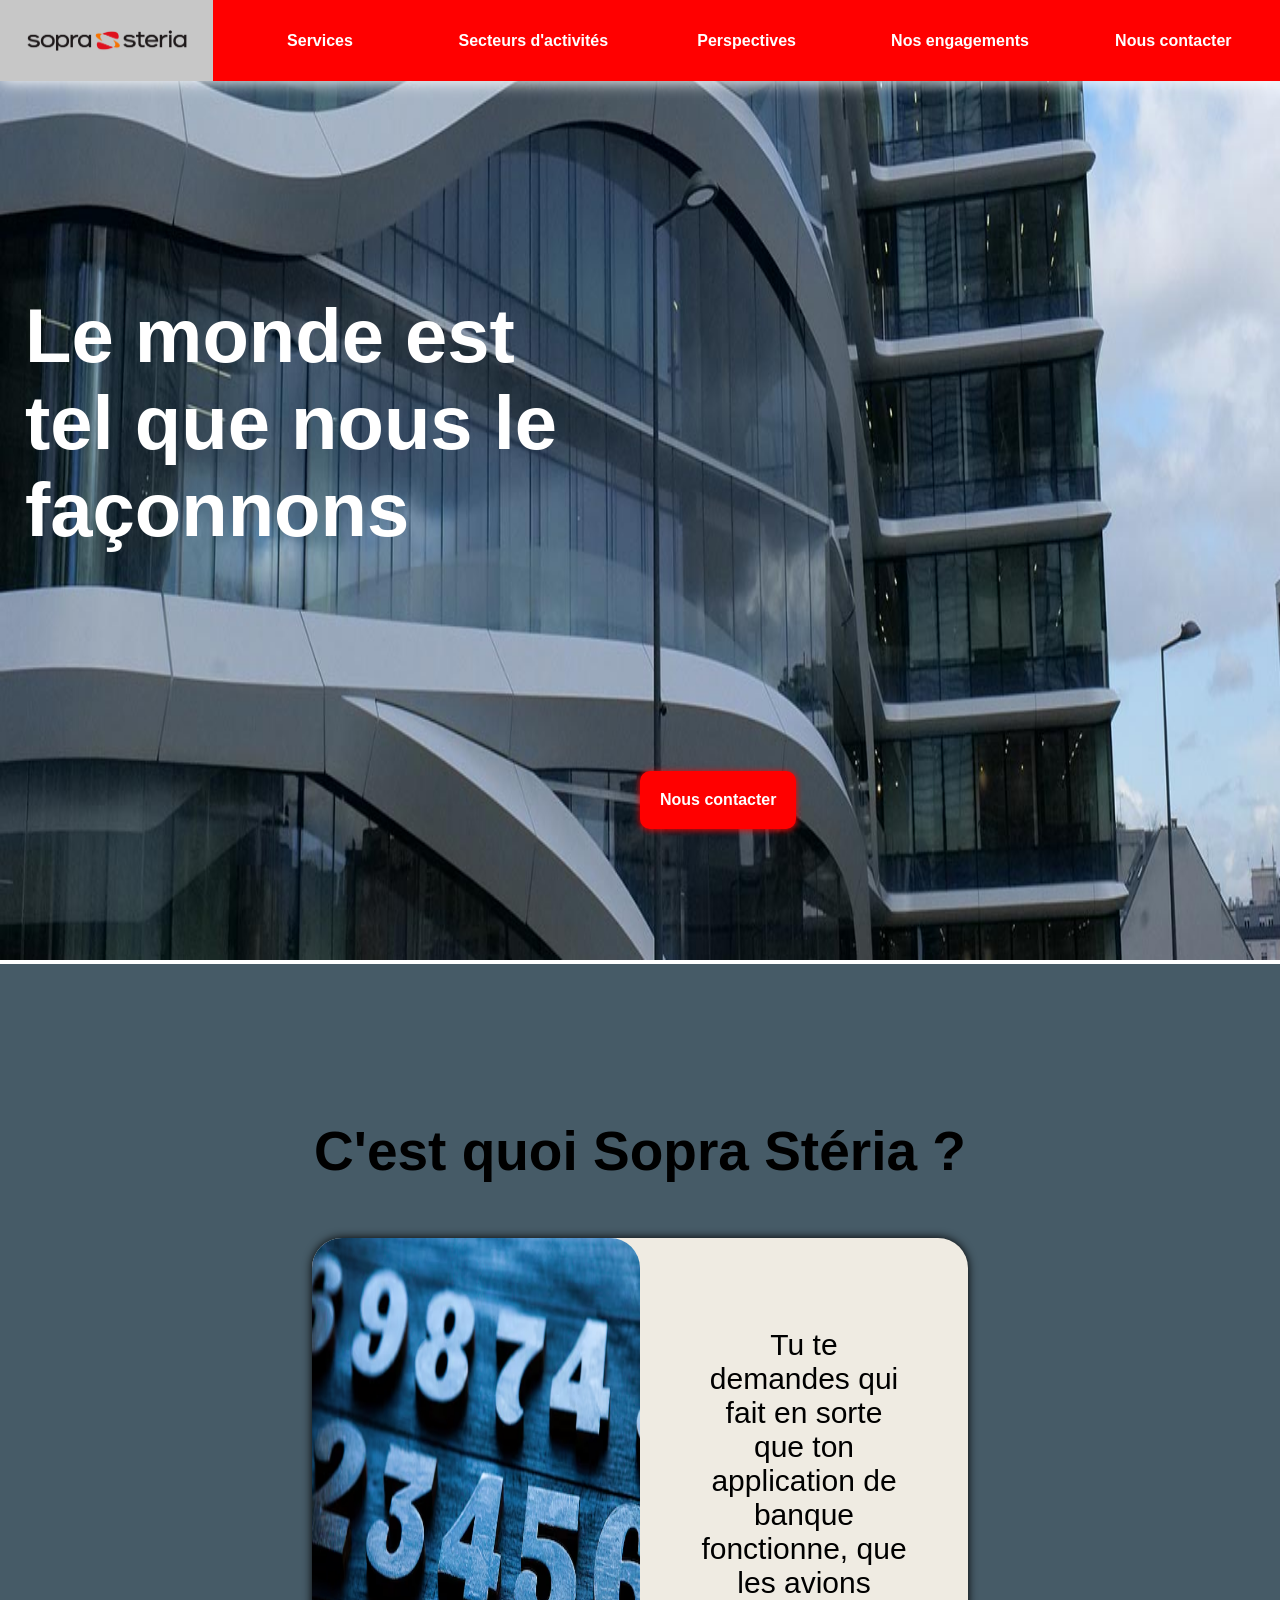
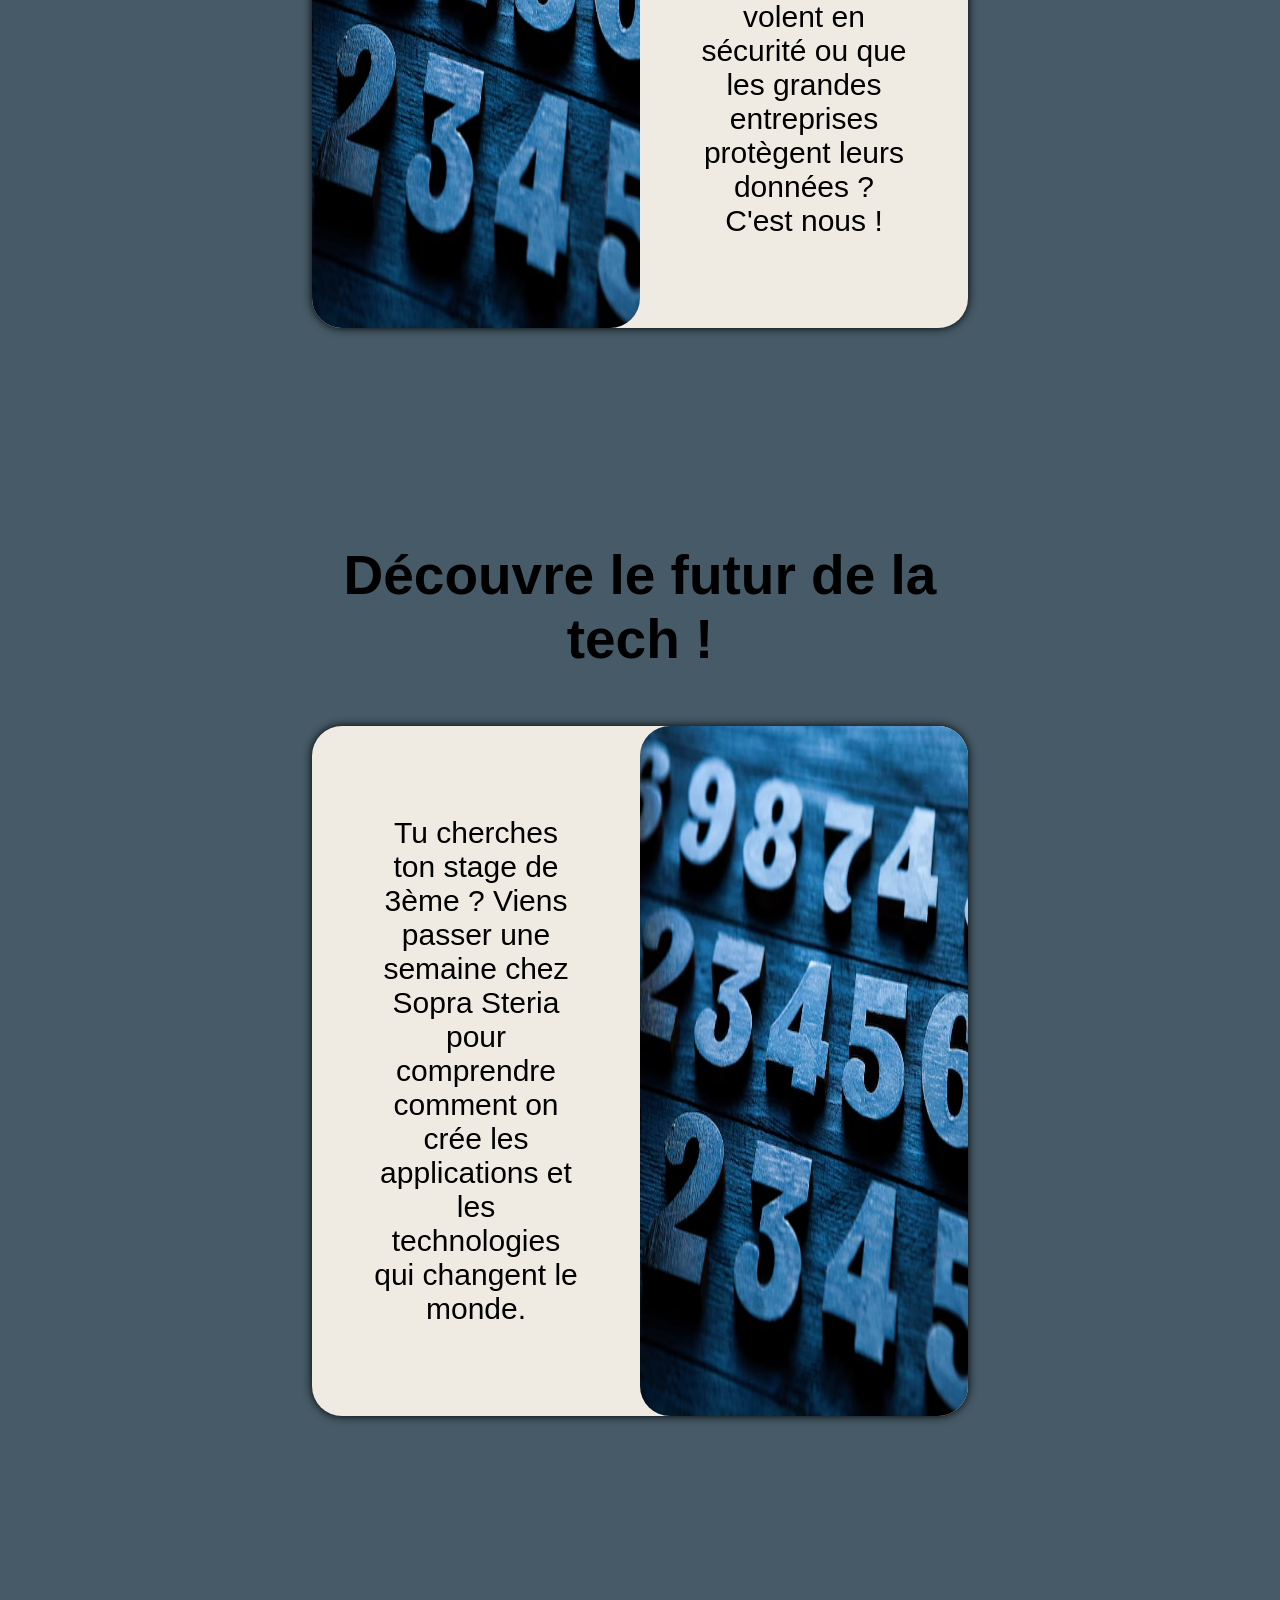
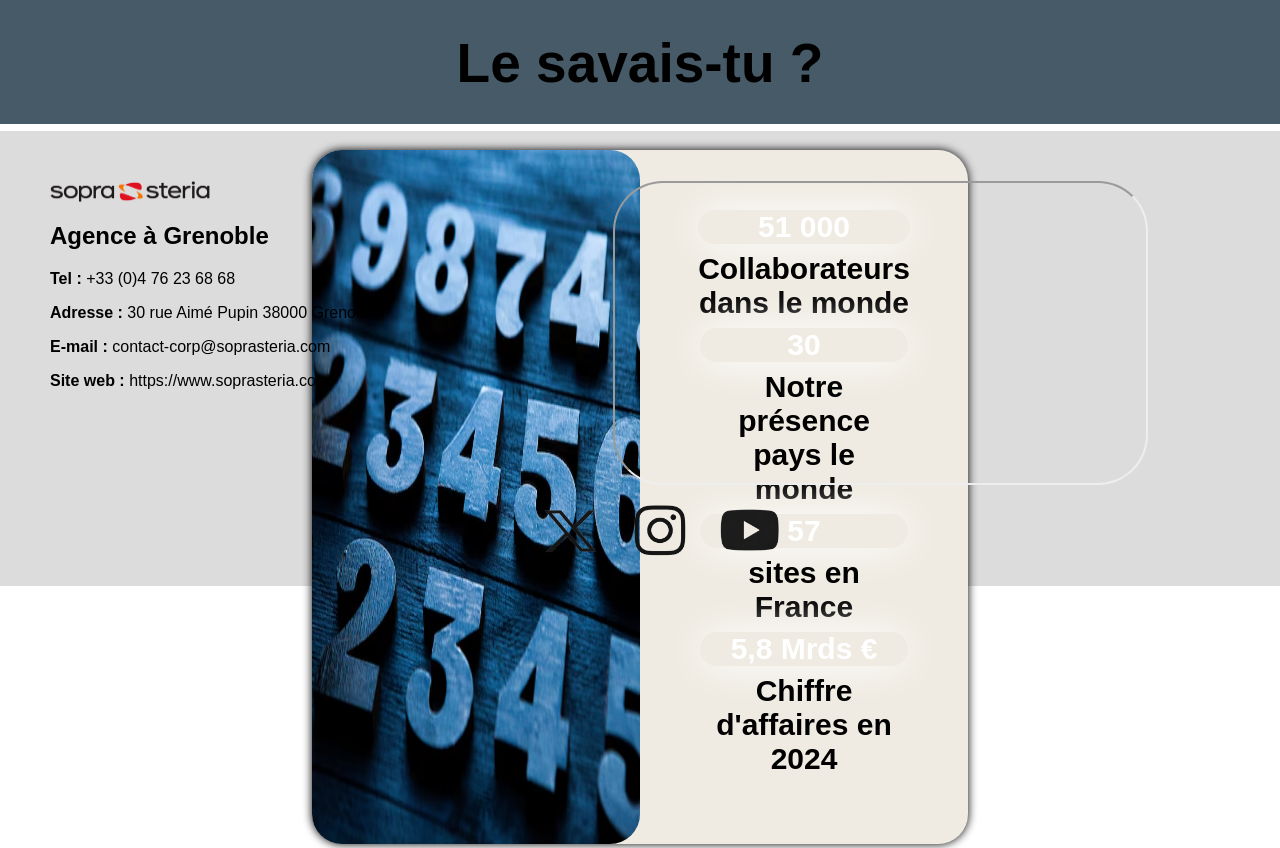
<file: index.html>
<!DOCTYPE html>
<html lang="fr">

<head>
    <meta charset="UTF-8">
    <meta name="viewport" content="width=device-width, initial-scale=1.0">
    <title>Accueil - Sopra Steria</title>
    <link rel="stylesheet" href="Acceuil/Acceuil.css">
    <link rel="stylesheet" href="Nav/nav.css">
    <link rel="stylesheet" href="Footer/footer.css">
    <link rel="shortcut icon" href="Acceuil/image/logo_sopra_stéria.png">
</head>

<body>
    <a href="#" class="open-btn">☰</a>

    <header>
        <nav class="burger">
            <a href="#" class="close-btn">X</a>
            <ul>
                <li id="logo"><a href="index.html"><img src="Nav/image/logo.png"
                            alt="logo sopra stéria"></a></li>
                <li><a href="Services/Services.html">Services</a></li>
                <li id="buttonSA"><a href="Secteur d'activité/Secteurd'activité.html">Secteurs d'activités</a></li>
                <li><a href="Persective/perspective.html">Perspectives</a></li>
                <li><a href="RSE/RSE.html">Nos engagements</a></li>
                <li><a href="nousConatcter/nousContacter.html">Nous contacter</a></li>
            </ul>
        </nav>

    </header>

    <main>
        <div class="imgHeaderPage">
            <img src="Acceuil/image/imagePrincipale.png" alt="batiment">
            <h1>Le monde est tel que nous le façonnons</h1>
            <a href="nousConatcter/nousContacter.html" id="boutonContacter">Nous contacter</a>
        </div>

        <section class="presentations">
            <div class="presenattion">
                <h3>C'est quoi Sopra Stéria ?</h3>

                <div class="conteneur">
                    <div class="img-titre">
                        <img src="Acceuil/image/chiffres.avif" alt="chiffres">
                    </div>
                    <div class="contenu">
                        <p>
                            Tu te demandes qui fait en sorte que ton application de banque fonctionne, que les avions
                            volent en sécurité ou que les grandes entreprises protègent leurs données ? C'est nous !
                        </p>
                    </div>
                </div>
            </div>

            <div class="presenattion">
                <h3>Découvre le futur de la tech !</h3>
                <div class="conteneur">
                    <div class="contenu">
                        <p>
                            Tu cherches ton stage de 3ème ? Viens passer une semaine chez Sopra Steria pour comprendre
                            comment on crée les applications et les technologies qui changent le monde.
                        </p>
                    </div>

                    <div class="img-titre">
                        <img src="Acceuil/image/chiffres.avif" alt="chiffres">
                    </div>
                </div>
            </div>

            <div class="presentation chiffres-clés">
                <h3>Le savais-tu ?</h3>

                <div class="conteneur">
                    <div class="img-titre">
                        <img src="Acceuil/image/chiffres.avif" alt="chiffres">
                    </div>

                    <div class="contenu">
                        <div>
                            <p class="chiffres">51 000</p>
                            <p class="texte">Collaborateurs dans le monde</p>
                        </div>

                        <div>
                            <p class="chiffres">30</p>
                            <p class="texte">Notre présence pays le monde</p>
                        </div>

                        <div>
                            <p class="chiffres">57</p>
                            <p class="texte">sites en France</p>
                        </div>

                        <div>
                            <p class="chiffres">5,8 Mrds €</p>
                            <p class="texte">Chiffre d'affaires en 2024</p>
                        </div>
                    </div>
                </div>
            </div>
        </section>
    </main>

    <footer>
        <div class="A">
            <div class="TXT">
                <img src="Footer/images/Logo.png" alt="Image logo Sopra Steria">
                <div class="div1">
                    <h2>Agence à Grenoble</h2>
                    <p><strong>Tel :</strong> +33 (0)4 76 23 68 68</p>
                    <p><strong>Adresse :</strong> 30 rue Aimé Pupin 38000 Grenoble</p>
                    <p><strong>E-mail :</strong> contact-corp@soprasteria.com</p>
                    <p>
                        <strong>Site web :</strong>
                        <a href="https://www.soprasteria.com">https://www.soprasteria.com</a>
                    </p>
                </div>
            </div>
            <iframe src="https://www.google.com/maps/d/u/0/embed?mid=17J83iPxzueh5ibgIGOFvl0yZ_BKXL8U&ehbc=2E312F&noprof=1"></iframe>
        </div>
        <div class="réseau">
            <ul>
                <li><a href="https://x.com/soprasteria_fr" target="_blank"><img src="Footer/images/X.png" alt=""></a></li>
                <li><a href="https://www.instagram.com/soprasteria_fr/" target="_blank"><img src="Footer/images/Instagram.png" alt=""></a></li>
                <li><a href="https://www.youtube.com/SopraSteriaGroup" target="_blank"><img src="Footer/images/Youtube.png" alt=""></a></li>
            </ul>
        </div>
    </footer>

    <script src="Nav/nav.js"></script>
</body>

</html>
</file>
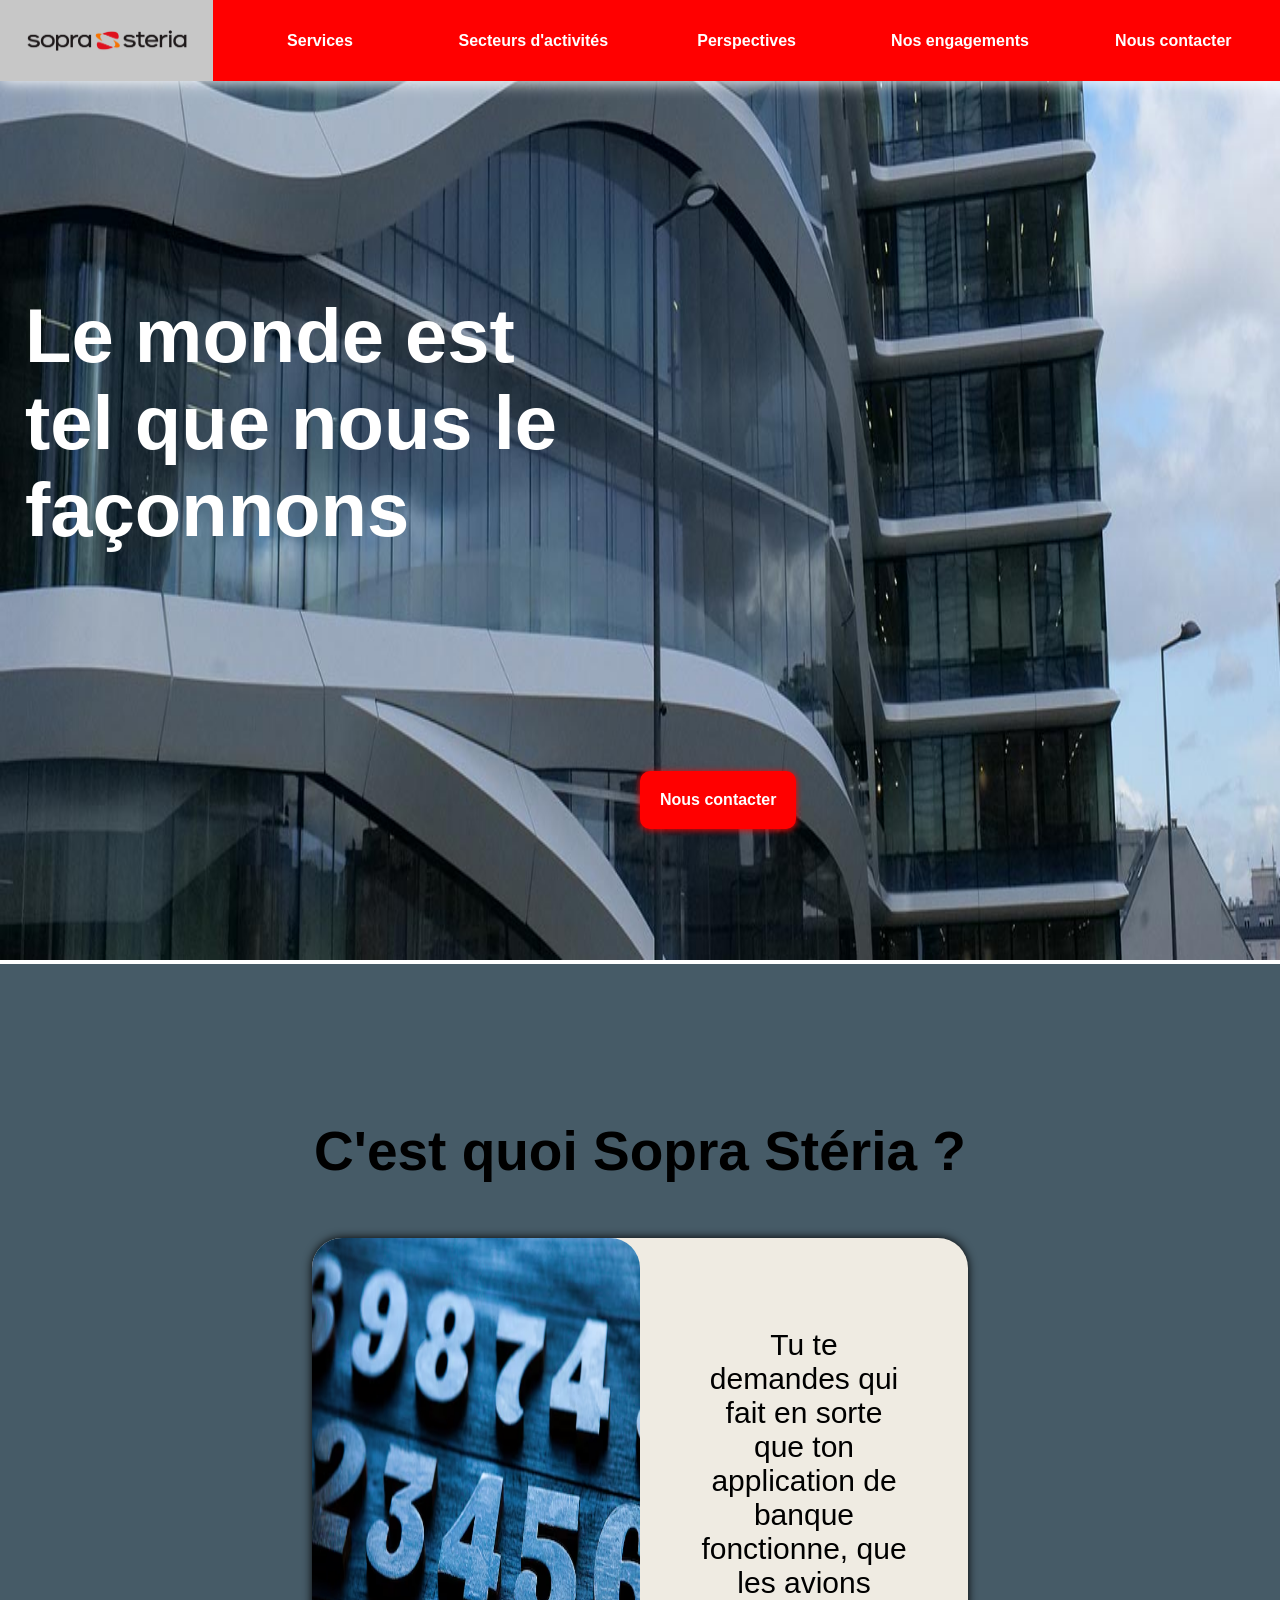
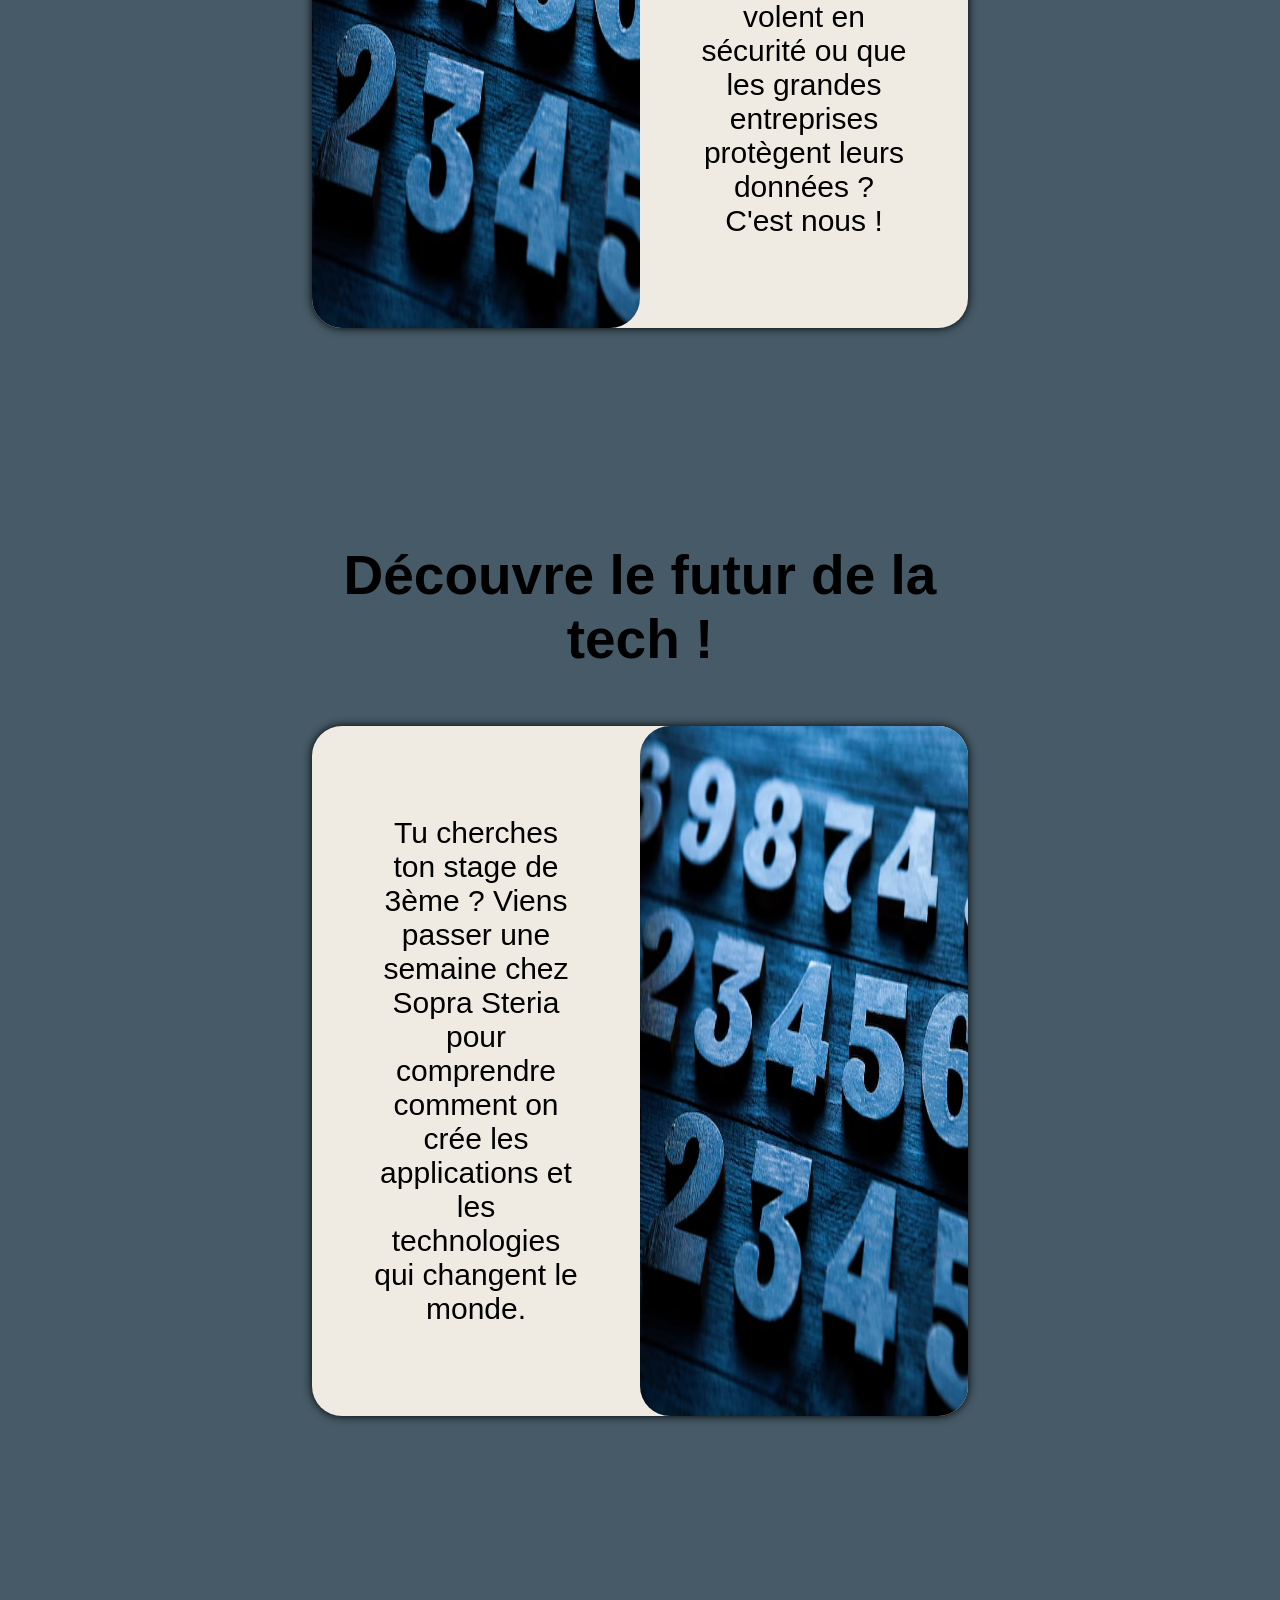
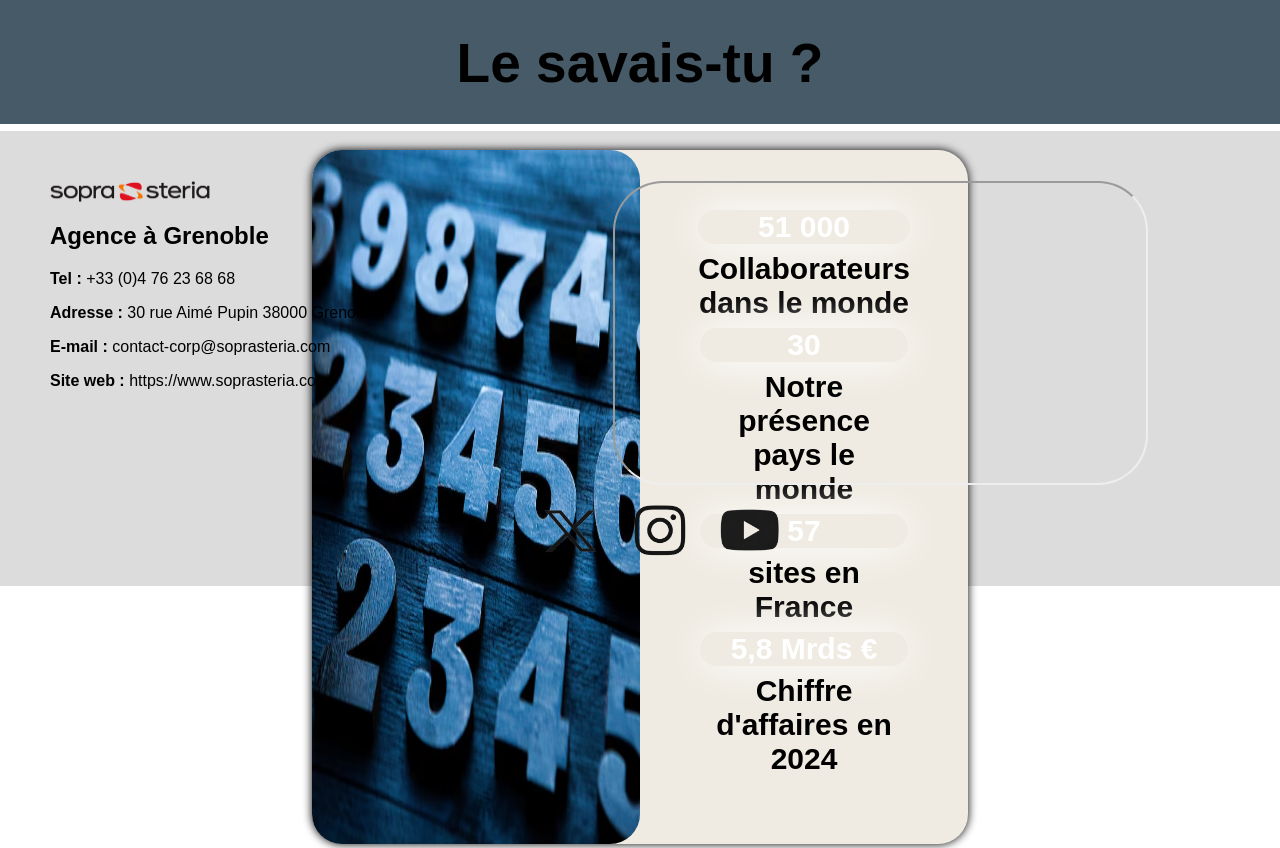
<file: Acceuil/Acceuil.html>
<!DOCTYPE html>
<html lang="fr">

<head>
    <meta charset="UTF-8">
    <meta name="viewport" content="width=device-width, initial-scale=1.0">
    <title>Acceuil - Sopra Steria</title>
    <link rel="stylesheet" href="Acceuil.css">
    <link rel="stylesheet" href="../Nav/nav.css">
    <link rel="stylesheet" href="../Footer/footer.css">
    <link rel="shortcut icon" href="./image/logo_sopra_stéria.png">
</head>

<body>
    <a href="#" class="open-btn">☰</a>

    <header>
        <nav class="burger">
            <a href="#" class="close-btn">X</a>
            <ul>
                <li id="logo"><a href="../Acceuil/Acceuil.html"><img src="../Nav/image/logo.png"
                            alt="logo sopra stéria"></a></li>
                <li><a href="../Services/Services.html">Services</a></li>
                <li id="buttonSA"><a href="../Secteur d'activité/Secteurd'activité.html">Secteurs d'activités</a></li>
                <li><a href="../Persective/perspective.html">Perspectives</a></li>
                <li><a href="../RSE/RSE.html">Nos engagements</a></li>
                <li><a href="../nousConatcter/nousContacter.html">Nous contacter</a></li>
            </ul>
        </nav>

    </header>

    <main>
        <div class="imgHeaderPage">
            <img src="../Acceuil/image/imagePrincipale.png" alt="batiment">
            <h1>Le monde est tel que nous le façonnons</h1>
            <a href="../nousConatcter/nousContacter.html"id="boutonContacter">Nous contacter</a>

        </div>

        <section class="presentations">
            <div class="presenattion">
                <h3>C'est quoi Sopra Stéria ?</h3>

                <div class="conteneur">
                    <div class="img-titre">
                        <img src="./image/chiffres.avif" alt="chiffres">
                    </div>
                    <div class="contenu">
                        <p>
                            Tu te demandes qui fait en sorte que ton application de banque fonctionne, que les avions
                            volent
                            en sécurité ou que les grandes entreprises protègent leurs données ? C'est nous !
                        </p>
                    </div>


                </div>
            </div>



            <div class="presenattion">
                <h3>Découvre le futur de la tech !</h3>
                <div class="conteneur">
                    <div class="contenu">
                        <p>
                            Tu cherches ton stage de 3ème ? Viens passer une semaine chez Sopra Steria pour comprendre
                            comment on crée les applications et les technologies qui changent le monde.
                        </p>
                    </div>

                    <div class="img-titre">
                        <img src="./image/chiffres.avif" alt="chiffres">
                    </div>
                </div>
            </div>




            <div class="presentation chiffres-clés">
                <h3>Le savais-tu ?</h3>

                <div class="conteneur">
                    <div class="img-titre">
                        <img src="./image/chiffres.avif" alt="chiffres">
                    </div>

                    <div class="contenu">
                        <div>
                            <p class="chiffres">51 000</p>
                            <p class="texte">Collaborateurs dans le monde</p>
                        </div>

                        <div>
                            <p class="chiffres">30</p>
                            <p class="texte">Notre présence pays le monde</p>
                        </div>

                        <div>
                            <p class="chiffres">57</p>
                            <p class="texte">sites en France</p>
                        </div>

                        <div>
                            <p class="chiffres">5,8 Mrds €</p>
                            <p class="texte">Chiffre d'affaires en 2024</p>
                        </div>
                    </div>
                </div>
            </div>








        </section>
    </main>

    <footer>
        <div class="A">
            <div class="TXT">
                <img src="../Footer/images/Logo.png" alt="Image logo Sopra Steria">
                <div class="div1">
                    <h2>Agence à Grenoble</h2>
                    <p><strong>Tel :</strong> +33 (0)4 76 23 68 68</p>
                    <p><strong>Adresse :</strong> 30 rue Aimé Pupin 38000 Grenoble</p>
                    <p><strong>E-mail :</strong> contact-corp@soprasteria.com</p>
                    <p>
                        <strong>Site web :</strong>
                        <a href="https://www.soprasteria.com">https://www.soprasteria.com</a>
                    </p>
                </div>
            </div>
            <iframe
                src="https://www.google.com/maps/d/u/0/embed?mid=17J83iPxzueh5ibgIGOFvl0yZ_BKXL8U&ehbc=2E312F&noprof=1"></iframe>
        </div>
        <div class="réseau">
            <ul>
                <li><a href="https://x.com/soprasteria_fr" target="_blank"><img src="../Footer/images/X.png" alt=""></a>
                </li>
                <li><a href="https://www.instagram.com/soprasteria_fr/" target="_blank"><img
                            src="../Footer/images/Instagram.png" alt=""></a></li>
                <li><a href="https://www.youtube.com/SopraSteriaGroup" target="_blank"><img
                            src="../Footer/images/Youtube.png" alt=""></a></li>
            </ul>
        </div>
    </footer>

    <script src="../Nav/nav.js"></script>
</body>

</html>
</file>
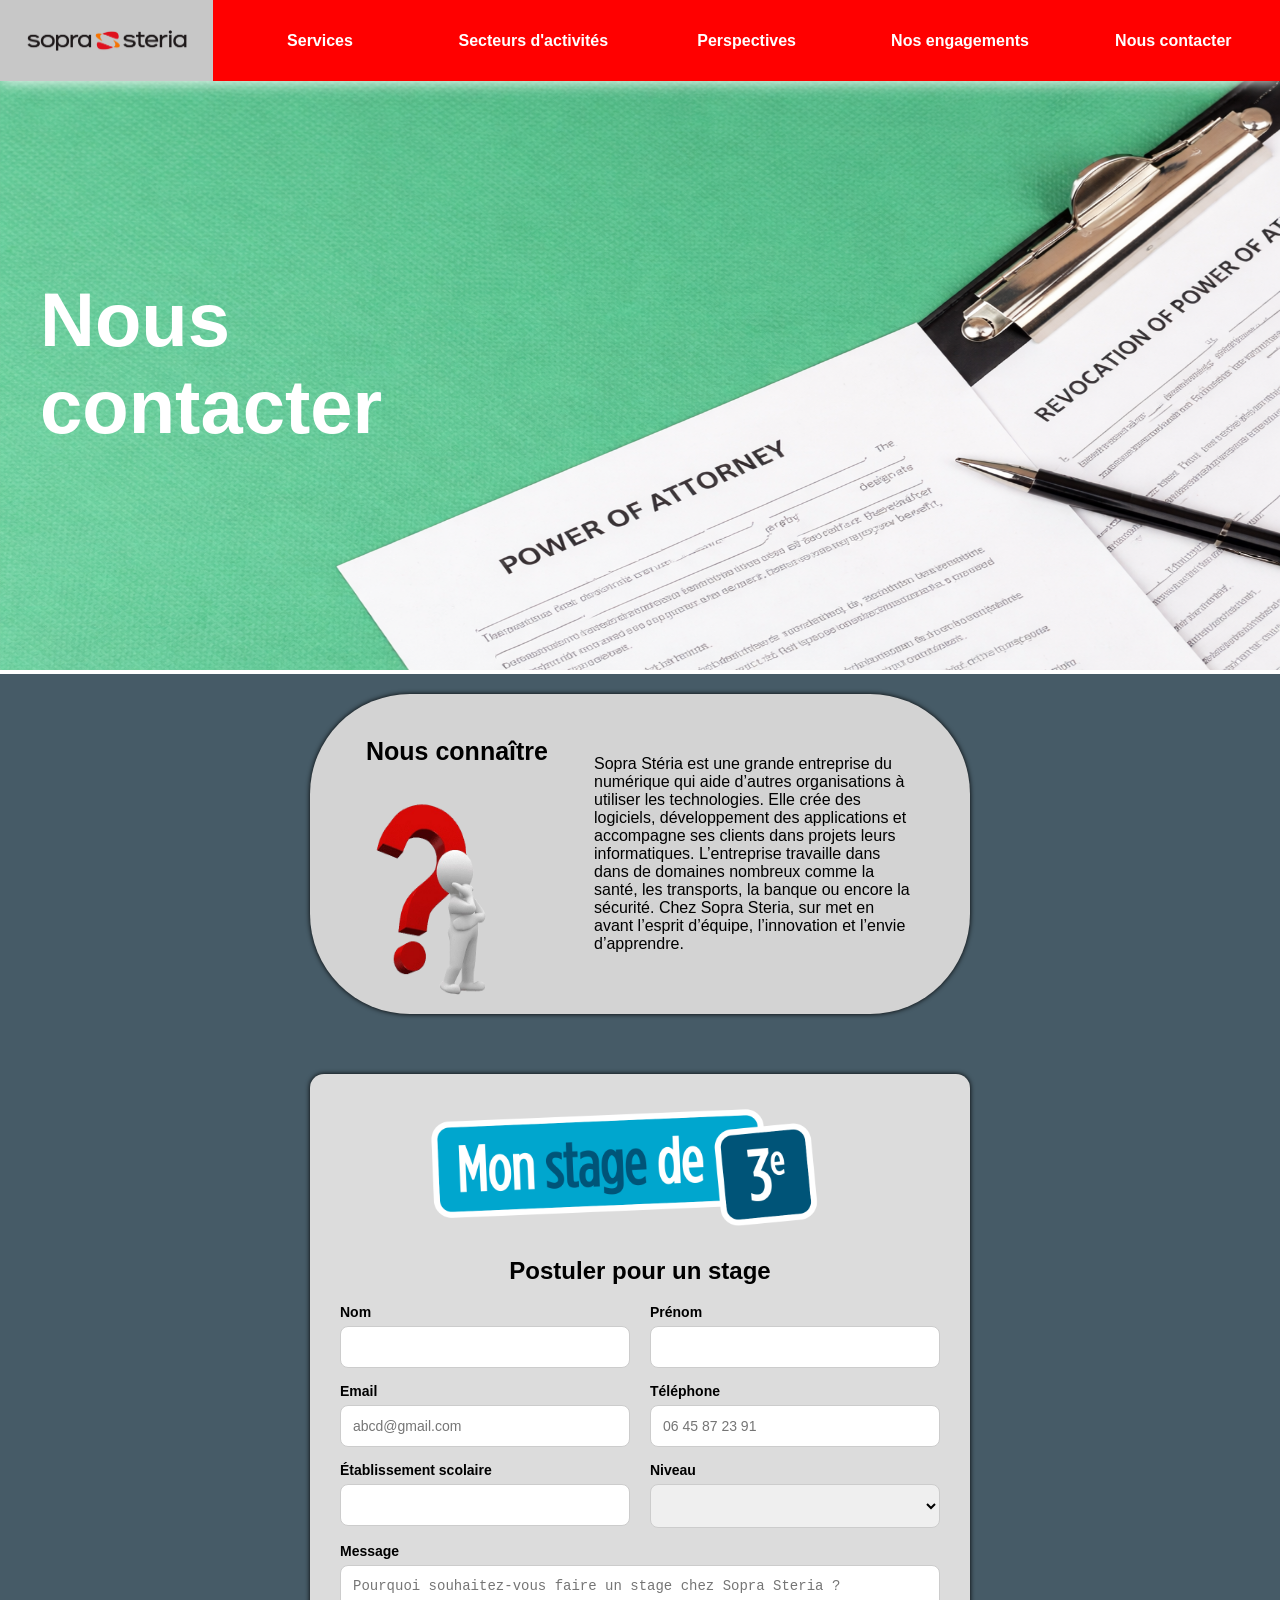
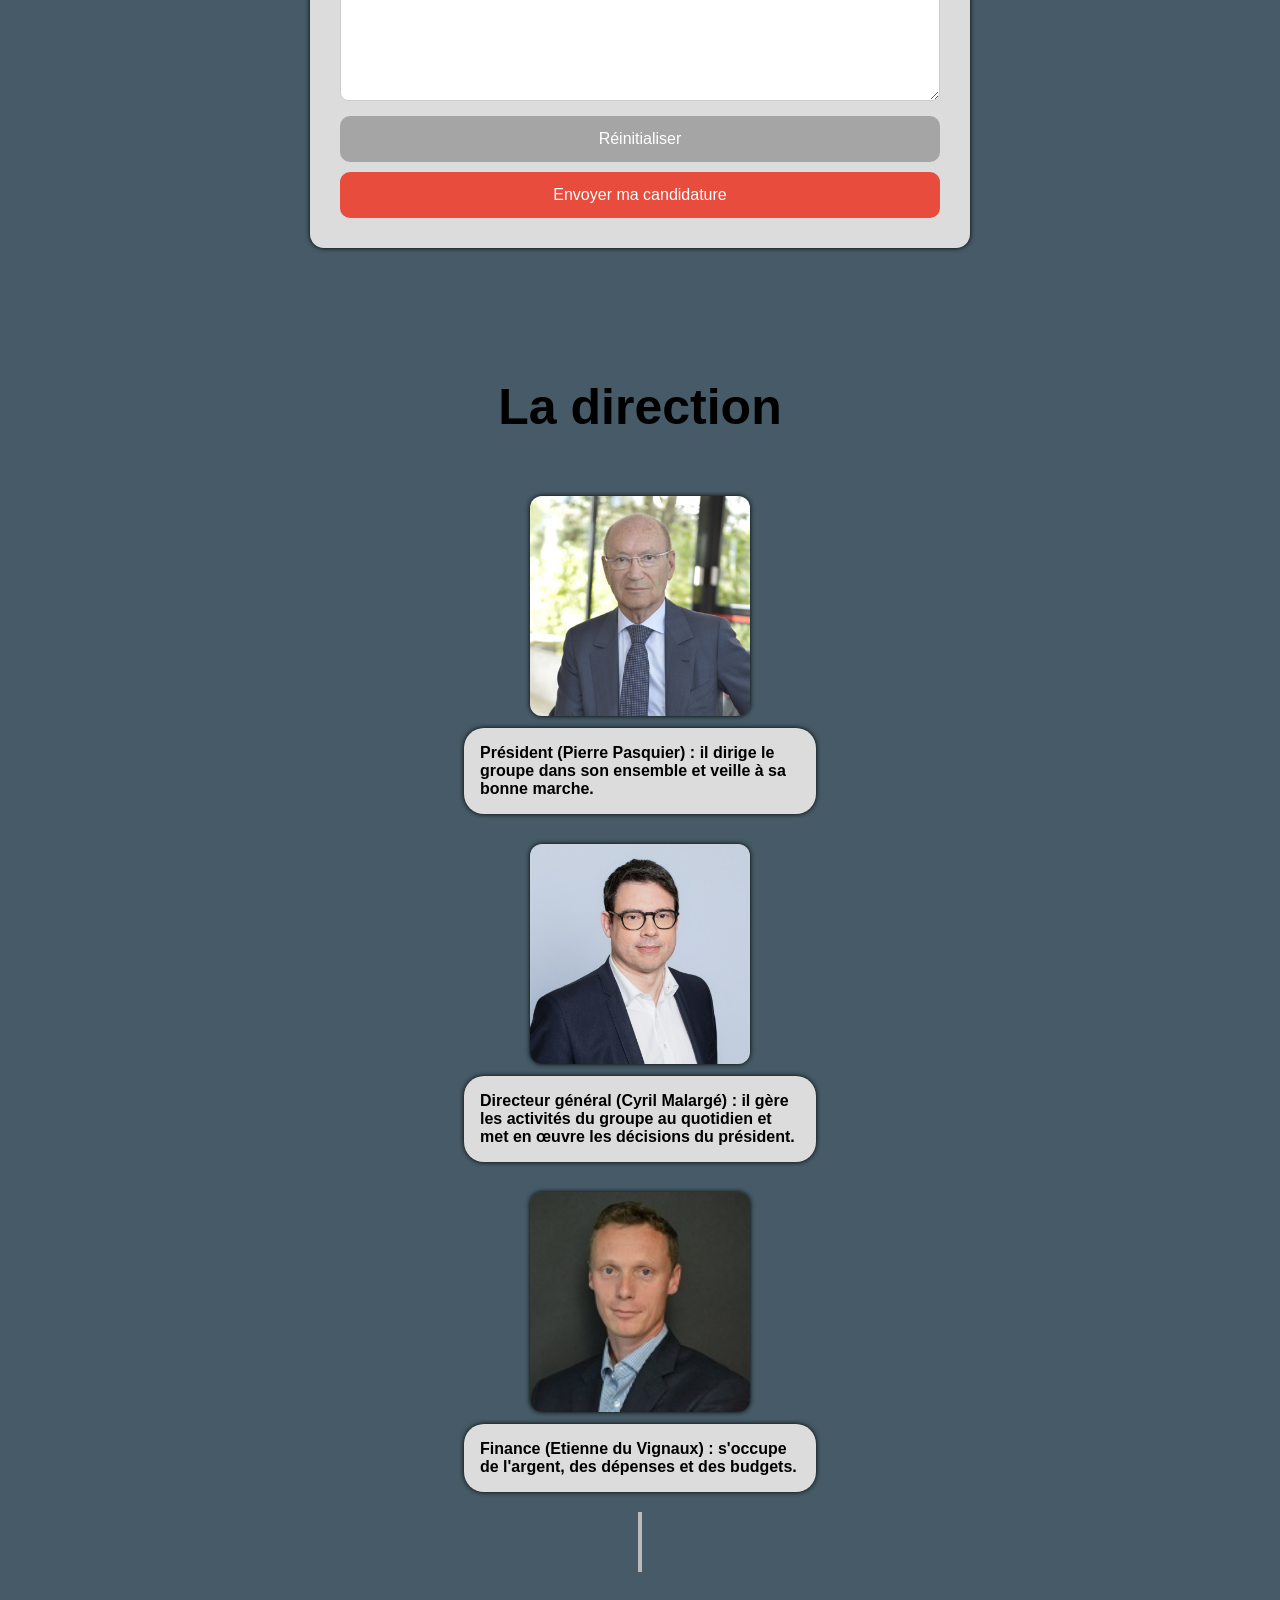
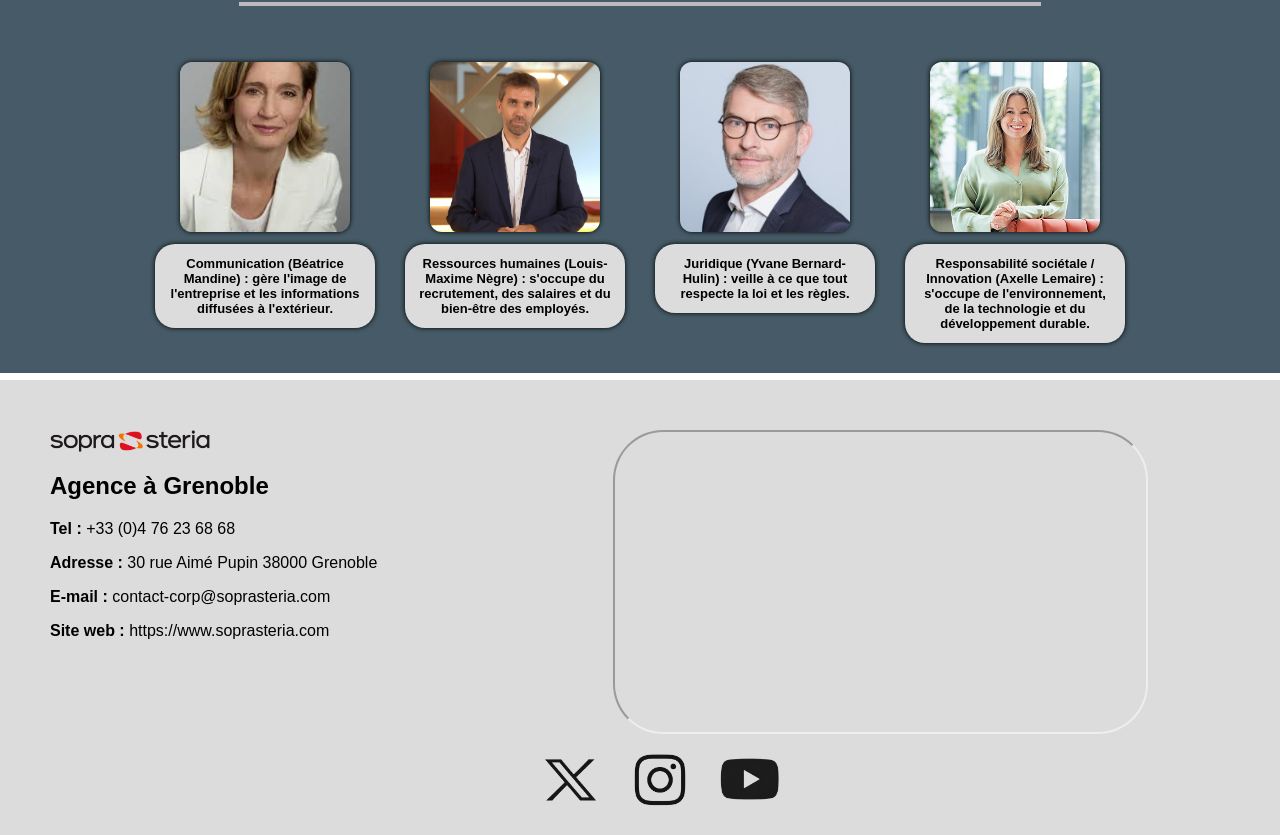
<file: nousConatcter/nousContacter.html>
<!DOCTYPE html>
<html lang="en">

<head>
    <meta charset="UTF-8">
    <meta name="viewport" content="width=device-width, initial-scale=1.0">
    <title>Nous contacter - Sopra Steria</title>
    <link rel="stylesheet" href="../">
    <link rel="stylesheet" href="../Nav/nav.css">
    <link rel="stylesheet" href="../Footer/footer.css">
    <link rel="stylesheet" href="./nousContacter.css">
    <link rel="shortcut icon" href="./image/logo_sopra_stéria.png">
</head>

<body>
    
        <header>
            <a href="#" class="open-btn">☰</a>
        <nav class="burger">
            <a href="#" class="close-btn">X</a>
            <ul>
                <li id="logo"><a href="../index.html"><img src="../Nav/image/logo.png"
                            alt="logo sopra stéria"></a></li>
                <li><a href="../Services/Services.html">Services</a></li>
                <li id="buttonSA"><a href="../Secteur d'activité/Secteurd'activité.html">Secteurs d'activités</a></li>
                <li><a href="../Persective/perspective.html">Perspectives</a></li>
                <li><a href="../RSE/RSE.html">Nos engagements</a></li>
                <li><a href="../nousConatcter/nousContacter.html">Nous contacter</a></li>
            </ul>
        </nav>
        
        <div class="img1">
            
            <img src="./image/bannière.png" alt="image">
            <h1>Nous contacter</h1>
        </div>
    </header>

    <!-- FORMULAIRE DE STAGE -->
    <main>
        <section class="nousConnaître">
            <div>
                <h4>Nous connaître</h4>
                <img src="./image/interrogation-removebg-preview.png" alt="">
            </div>
            <p>Sopra Stéria est une grande entreprise du numérique qui aide d’autres organisations à utiliser les
                technologies. Elle crée des logiciels, développement des applications et accompagne ses clients dans
                projets leurs informatiques.

                L’entreprise travaille dans dans de domaines nombreux comme la santé, les transports, la banque ou
                encore la sécurité. Chez Sopra Steria, sur met en avant l’esprit d’équipe, l’innovation et l’envie
                d’apprendre.</p>
        </section>

        <section>

            <form>
                <img src="./image/logo-mon-stage-3eme-v2(2).png" alt="" class="stage">

                <h2>Postuler pour un stage</h2>
                <div class="bloc1">
                    <div class="bloc2">
                        <label>Nom</label>
                        <input type="text" id="input" required>
                    </div>
                    <div class="bloc2">
                        <label>Prénom</label>
                        <input type="text" id="input" required>
                    </div>
                </div>

                <div class="bloc1">
                    <div class="bloc2">
                        <label>Email</label>
                        <input type="email" placeholder="abcd@gmail.com" id="input" required>
                    </div>
                    <div class="bloc2">
                        <label>Téléphone</label>
                        <input type="tel" id="input" placeholder="06 45 87 23 91">
                    </div>
                </div>

                <div class="bloc1">
                    <div class="bloc2">
                        <label>Établissement scolaire</label>
                        <input type="text" id="input">
                    </div>
                    <div class="bloc2">
                        <label>Niveau</label>
                        <select>
                            <option> </option>
                            <option>3e</option>
                            <option>2nde</option>
                            <option>1ère</option>
                            <option>Terminale</option>
                        </select>
                    </div>
                </div>

                <div class="bloc2">
                    <label>Message</label>
                    <textarea placeholder="Pourquoi souhaitez-vous faire un stage chez Sopra Steria ?" id="input"></textarea>
                </div>
                <input class="reset" type="reset" value="Réinitialiser">
                <input class="envoyer" type="submit" value="Envoyer ma candidature">
            </form>
        </section>


        <!-- DIAGRAMME DIRECTION -->
        <div class="div1">
            <h2 class="organigrammeTitre">La direction</h2>
            <div>
                <img src="./image/president.jpg" alt="president">
                <p>Président (Pierre Pasquier) : il dirige le groupe dans son ensemble et veille à sa bonne marche.</p>
            </div>
            <div>
                <img src="./image/Cyricl Malagré.jpeg" alt="DG">
                <p>Directeur général (Cyril Malargé) : il gère les activités du groupe au quotidien et met en œuvre les
                    décisions du président.</p>
            </div>
            <div>
                <img src="./image/Finance.png" alt="Finance">
                <p>Finance (Etienne du Vignaux) : s'occupe de l'argent, des dépenses et des budgets.</p>
            </div>
        </div>
        <div class="div2">
            <div>
                <img src="./image/Béatrice Mandine.jpeg" alt="Communication">
                <p>Communication (Béatrice Mandine) : gère l'image de l'entreprise et les informations diffusées à
                    l'extérieur.</p>
            </div>
            <div>
                <img src="./image/maxime.jpeg" alt="RH">
                <p>Ressources humaines (Louis-Maxime Nègre) : s'occupe du recrutement, des salaires et du bien-être des
                    employés.</p>
            </div>
            <div>
                <img src="./image/yvane.jpeg" alt="Juridique">
                <p>Juridique (Yvane Bernard-Hulin) : veille à ce que tout respecte la loi et les règles.</p>
            </div>
            <div>
                <img src="./image/Axelle-LEMAIRE.jpg" alt="Responsabilité sociétale">
                <p>Responsabilité sociétale / Innovation (Axelle Lemaire) : s'occupe de l'environnement, de la
                    technologie et du développement durable.</p>
            </div>
        </div>


    </main>


    <footer>
        <div class="A">
            <div class="TXT">
                <img src="../Footer/images/Logo.png" alt="Image logo Sopra Steria">
                <div class="div1">
                    <h2>Agence à Grenoble</h2>
                    <p><strong>Tel :</strong> +33 (0)4 76 23 68 68</p>
                    <p><strong>Adresse :</strong> 30 rue Aimé Pupin 38000 Grenoble</p>
                    <p><strong>E-mail :</strong> contact-corp@soprasteria.com</p>
                    <p>
                        <strong>Site web :</strong>
                        <a href="https://www.soprasteria.com">https://www.soprasteria.com</a>
                    </p>
                </div>
            </div>
            <iframe
                src="https://www.google.com/maps/d/u/0/embed?mid=17J83iPxzueh5ibgIGOFvl0yZ_BKXL8U&ehbc=2E312F&noprof=1"
                ></iframe>
        </div>
        <div class="réseau">
            <ul>
                <li><a href="https://x.com/soprasteria_fr" target="_blank"><img src="../Footer/images/X.png" alt=""></a></li>
                <li><a href="https://www.instagram.com/soprasteria_fr/" target="_blank"><img src="../Footer/images/Instagram.png"
                            alt=""></a></li>
                <li><a href="https://www.youtube.com/SopraSteriaGroup" target="_blank"><img src="../Footer/images/Youtube.png"
                            alt=""></a></li>
            </ul>
        </div>
    </footer>
    <script src="../Nav/nav.js"></script>
</body>

</html>
</file>
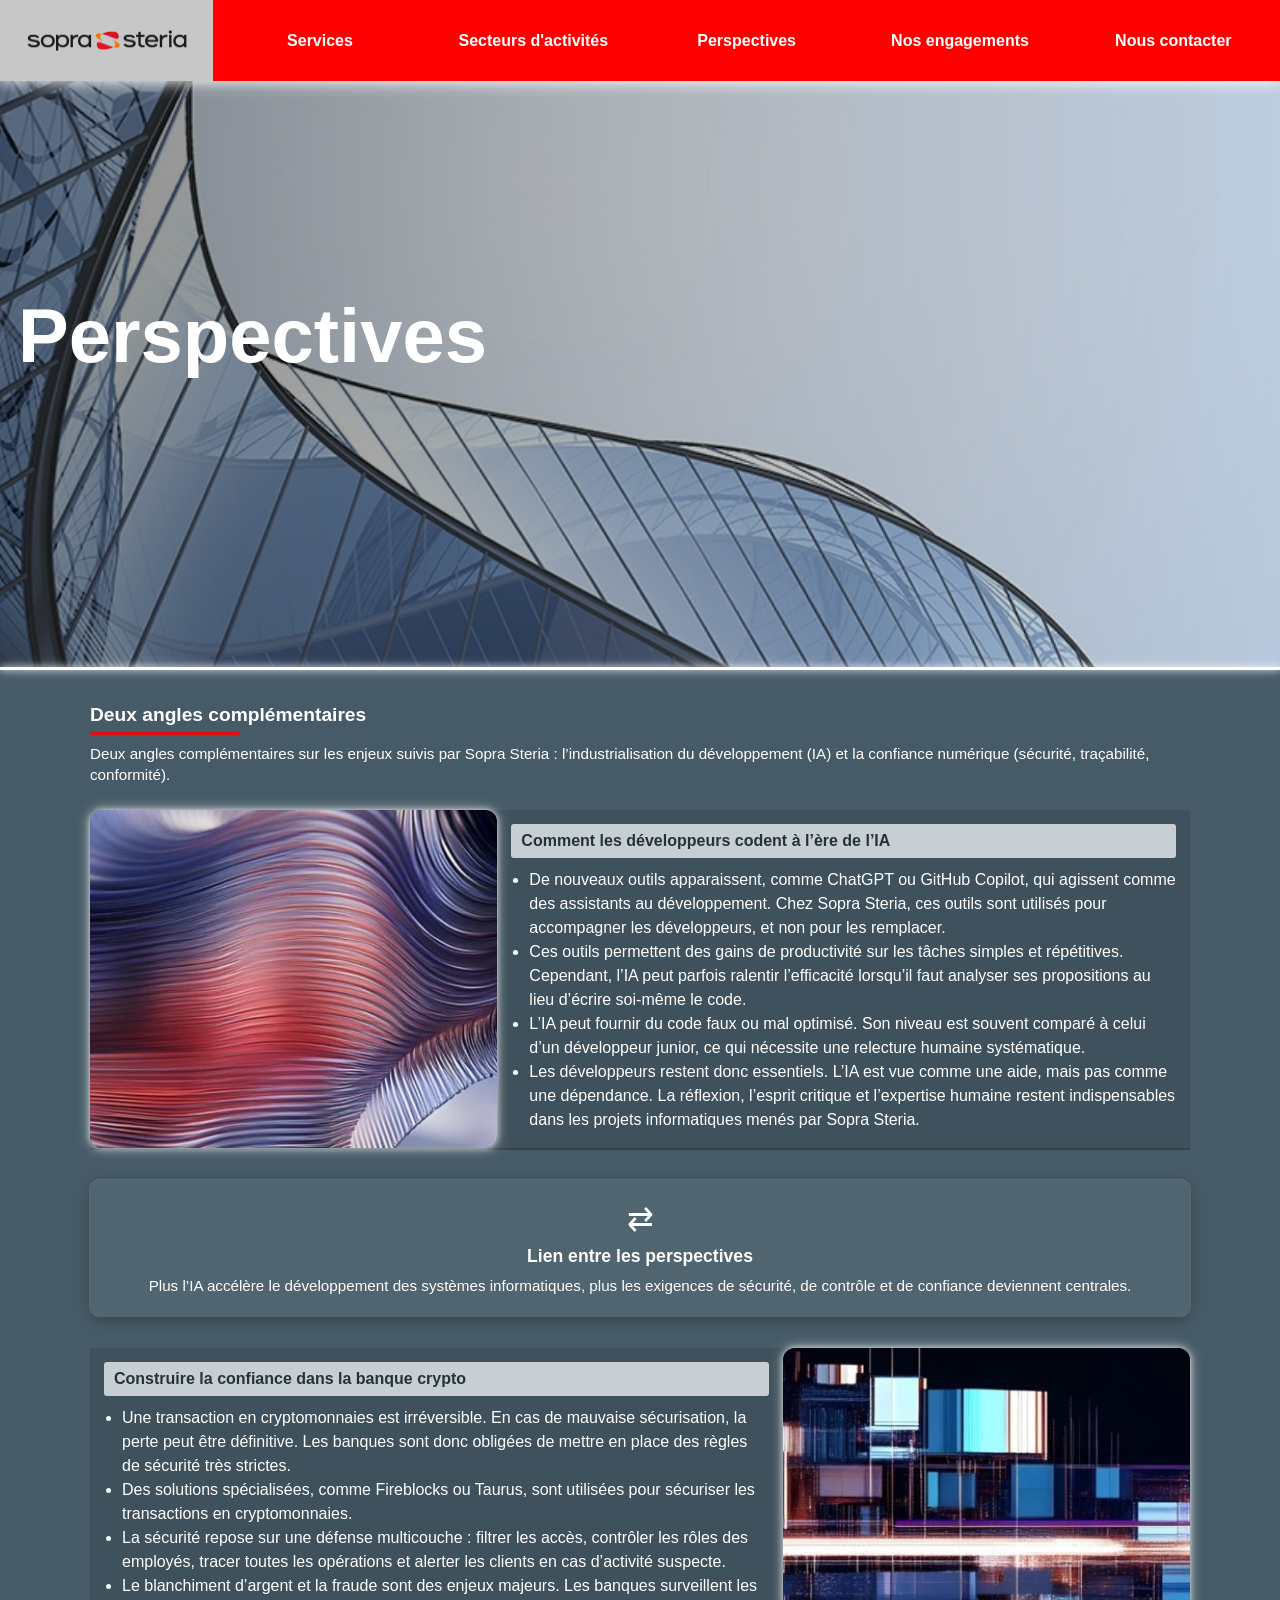
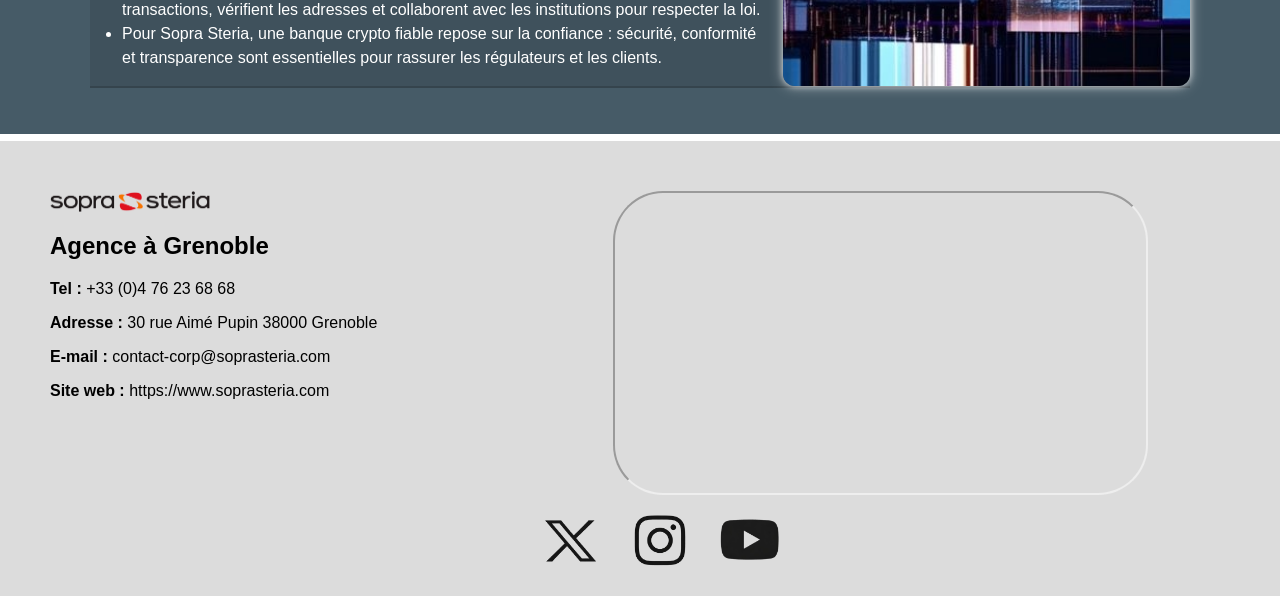
<file: Persective/perspective.html>
<!doctype html>
<html lang="fr">

<head>
  <meta charset="utf-8">
  <meta name="viewport" content="width=device-width, initial-scale=1.0">
  <title>Perspectives - Sopra Steria</title>
  <link rel="stylesheet" href="perspectives.css">
  <link rel="stylesheet" href="../Nav/nav.css">
  <link rel="stylesheet" href="../Footer/footer.css">
  <link rel="shortcut icon" href="./image/logo_sopra_stéria.png">
</head>

<body>
  <a href="#" class="open-btn">☰</a>

  <header>
    <nav class="burger">
      <a href="#" class="close-btn">X</a>
      <ul>
        <li id="logo"><a href="../index.html"><img src="../Nav/image/logo.png" alt="logo sopra stéria"></a>
        </li>
        <li><a href="../Services/Services.html">Services</a></li>
        <li id="buttonSA"><a href="../Secteur d'activité/Secteurd'activité.html">Secteurs d'activités</a></li>
        <li><a href="../Persective/perspective.html">Perspectives</a></li>
        <li><a href="../RSE/RSE.html">Nos engagements</a></li>
        <li><a href="../nousConatcter/nousContacter.html">Nous contacter</a></li>
      </ul>
    </nav>

  </header>

  <main>
    <!-- BACKGROUND & Titre-->
    <section class="background" aria-label="Bannière Perspectives">
      <div class="background__overlay">
        <h1 class="background__title">Perspectives</h1>
      </div>
    </section>

    <!-- CONTENU -->
    <section class="page">
      <div class="container">
        <div class="page-intro">
          <h2 class="page-intro__title">Deux angles complémentaires</h2>
          <p class="page-intro__text">
            Deux angles complémentaires sur les enjeux suivis par Sopra Steria :
            l’industrialisation du développement (IA) et la confiance numérique
            (sécurité, traçabilité, conformité).
          </p>
        </div>

        <!-- BLOC 1 -->
        <article class="bloc">
          <div class="bloc__media">
            <img src="image/perspective-ia.jpg" alt="Illustration abstraite autour de l’IA">
          </div>

          <div class="bloc__body">
            <h2 class="bloc__title">Comment les développeurs codent à l’ère de l’IA</h2>

            <ul class="bloc__list">
              <li>De nouveaux outils apparaissent, comme ChatGPT ou GitHub Copilot, qui agissent comme des assistants au
                développement. Chez Sopra Steria, ces outils sont utilisés pour accompagner les développeurs, et non
                pour les remplacer. </li>
              <li>Ces outils permettent des gains de productivité sur les tâches simples et répétitives. Cependant, l’IA
                peut parfois ralentir l’efficacité lorsqu’il faut analyser ses propositions au lieu d’écrire soi-même le
                code.</li>
              <li>L’IA peut fournir du code faux ou mal optimisé. Son niveau est souvent comparé à celui d’un
                développeur junior, ce qui nécessite une relecture humaine systématique.</li>
              <li>Les développeurs restent donc essentiels. L’IA est vue comme une aide, mais pas comme une dépendance.
                La réflexion, l’esprit critique et l’expertise humaine restent indispensables dans les projets
                informatiques menés par Sopra Steria.</li>
            </ul>
          </div>
        </article>

        <article class="link-block">
          <div class="link-block__icon">
            ⇄
          </div>

          <h3 class="link-block__title">Lien entre les perspectives</h3>

          <p class="link-block__text">
            Plus l’IA accélère le développement des systèmes informatiques,
            plus les exigences de sécurité, de contrôle et de confiance deviennent centrales.
          </p>
        </article>

        <!-- BLOC 2 -->
        <article class="bloc2--reverse">
          <div class="bloc__media">
            <img src="image/perspective-crypto.jpg"
              alt="Illustration liée à la cybersécurité et la confiance numérique">
          </div>

          <div class="bloc__body">
            <h2 class="bloc__title">Construire la confiance dans la banque crypto</h2>

            <ul class="bloc__list">
              <li>Une transaction en cryptomonnaies est irréversible. En cas de mauvaise sécurisation, la perte peut
                être définitive. Les banques sont donc obligées de mettre en place des règles de sécurité très strictes.
              </li>
              <li>Des solutions spécialisées, comme Fireblocks ou Taurus, sont utilisées pour sécuriser les transactions
                en cryptomonnaies.</li>
              <li>La sécurité repose sur une défense multicouche : filtrer les accès, contrôler les rôles des employés,
                tracer toutes les opérations et alerter les clients en cas d’activité suspecte.</li>
              <li>Le blanchiment d’argent et la fraude sont des enjeux majeurs. Les banques surveillent les
                transactions, vérifient les adresses et collaborent avec les institutions pour respecter la loi.</li>
              <li>Pour Sopra Steria, une banque crypto fiable repose sur la confiance : sécurité, conformité et
                transparence sont essentielles pour rassurer les régulateurs et les clients.</li>
            </ul>
          </div>
        </article>

      </div>
    </section>
  </main>

  <footer>
    <div class="A">
      <div class="TXT">
        <img src="../Footer/images/Logo.png" alt="Image logo Sopra Steria">
        <div class="div1">
          <h2>Agence à Grenoble</h2>
          <p><strong>Tel :</strong> +33 (0)4 76 23 68 68</p>
          <p><strong>Adresse :</strong> 30 rue Aimé Pupin 38000 Grenoble</p>
          <p><strong>E-mail :</strong> contact-corp@soprasteria.com</p>
          <p>
            <strong>Site web :</strong>
            <a href="https://www.soprasteria.com">https://www.soprasteria.com</a>
          </p>
        </div>
      </div>
      <iframe
        src="https://www.google.com/maps/d/u/0/embed?mid=17J83iPxzueh5ibgIGOFvl0yZ_BKXL8U&ehbc=2E312F&noprof=1"></iframe>
    </div>
    <div class="réseau">
      <ul>
        <li><a href="https://x.com/soprasteria_fr" target="_blank"><img src="../Footer/images/X.png" alt=""></a></li>
        <li><a href="https://www.instagram.com/soprasteria_fr/" target="_blank"><img
              src="../Footer/images/Instagram.png" alt=""></a></li>
        <li><a href="https://www.youtube.com/SopraSteriaGroup" target="_blank"><img src="../Footer/images/Youtube.png"
              alt=""></a></li>
      </ul>
    </div>
  </footer>

  <script src="../Nav/nav.js"></script>
</body>

</html>
</file>
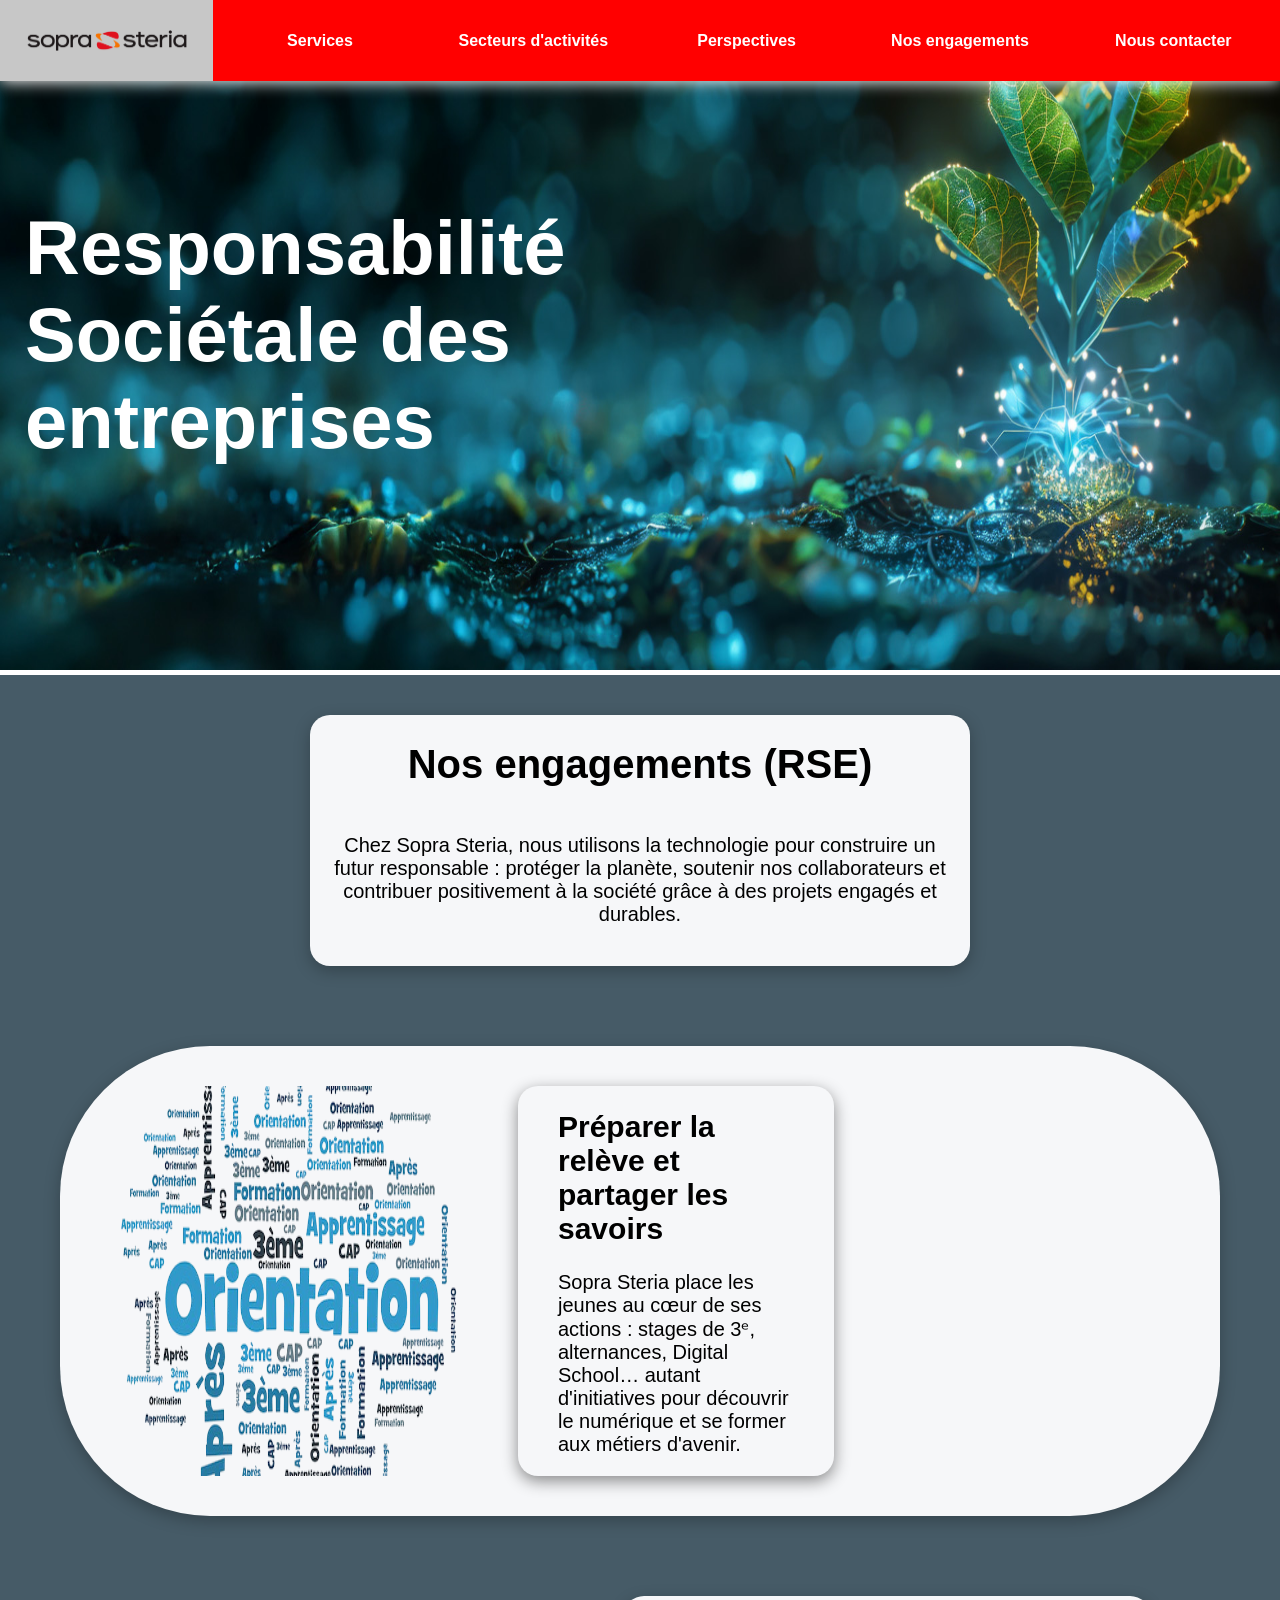
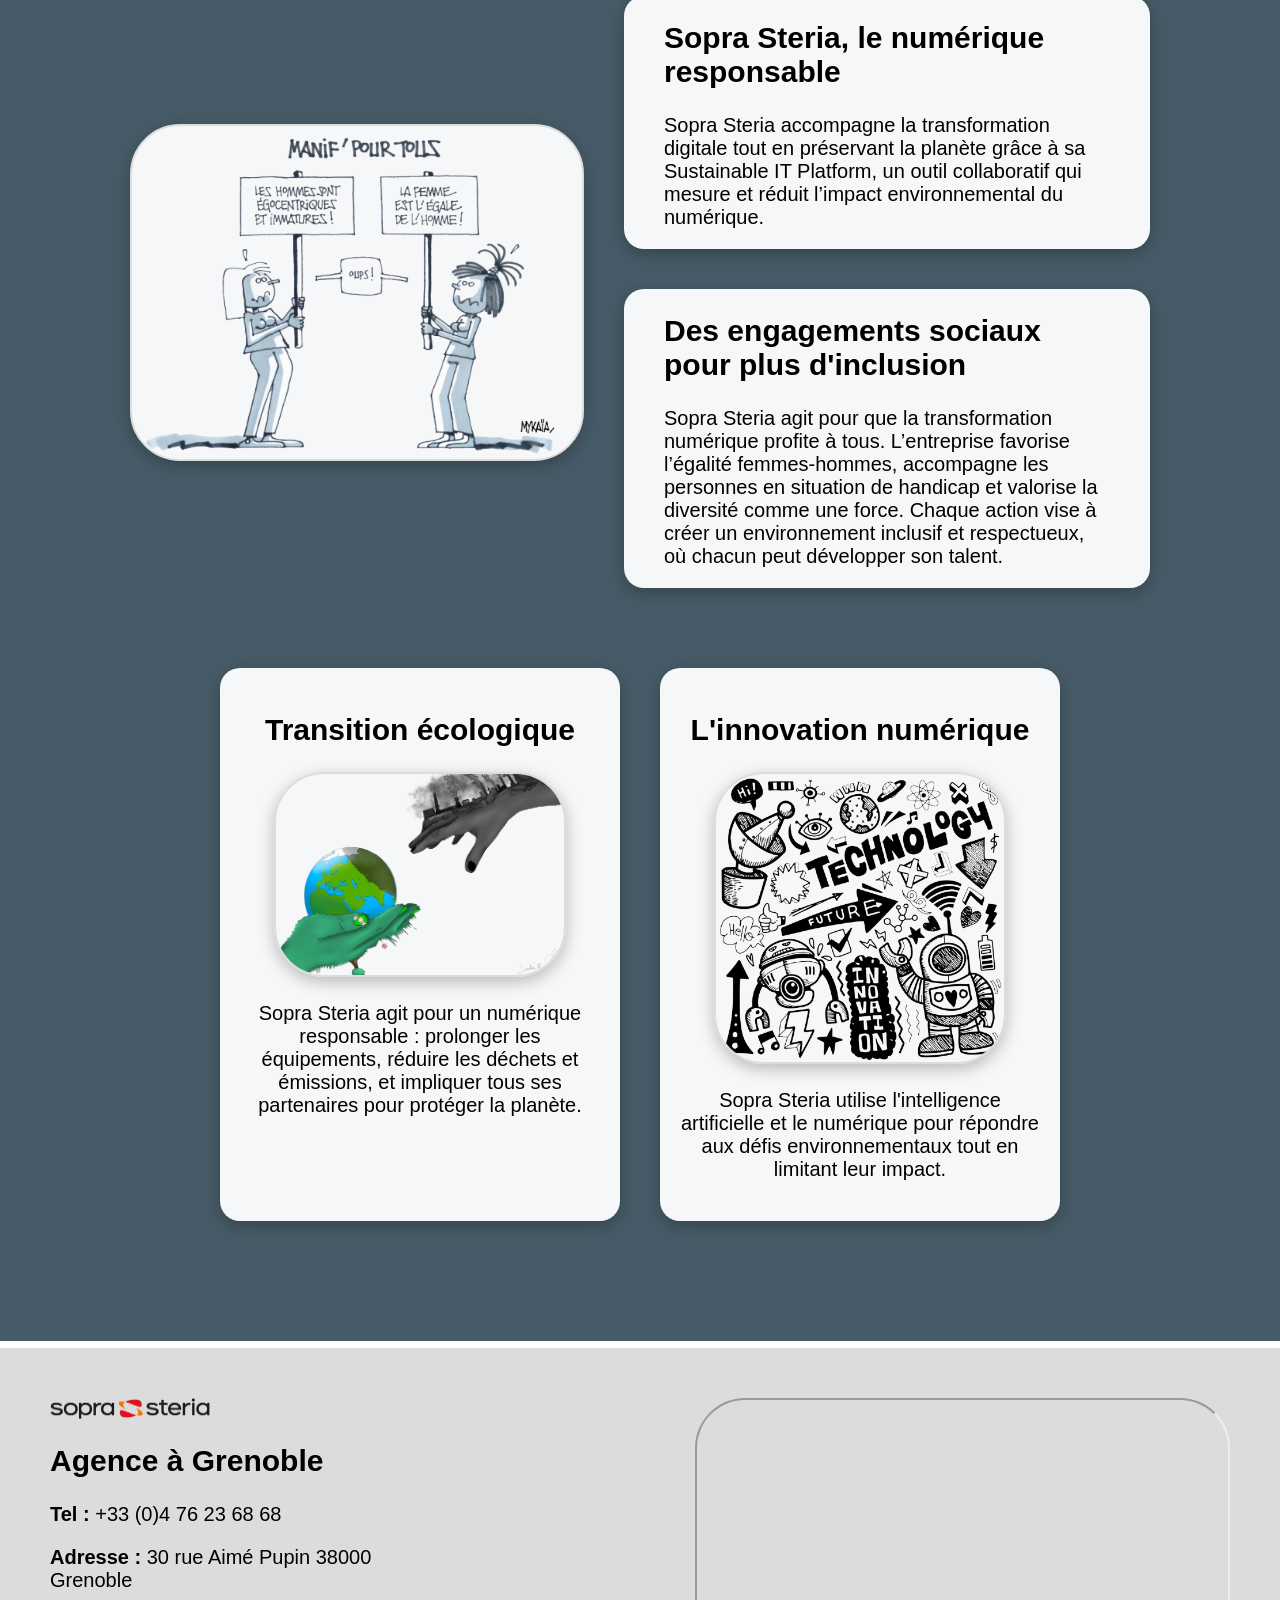
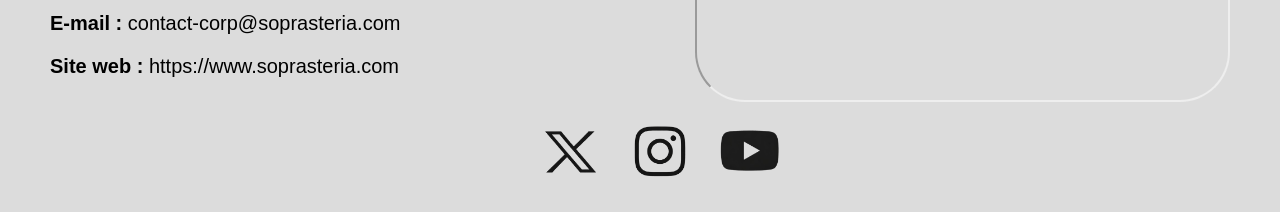
<file: RSE/RSE.html>
<!DOCTYPE html>
<html lang="fr">

<head>
    <meta charset="UTF-8">
    <meta name="viewport" content="width=device-width, initial-scale=1.0">
    <title>Nos engagements - Sopra Steria</title>
    <link rel="stylesheet" href="./RSE.css">
    <link rel="stylesheet" href="../Nav/nav.css">
    <link rel="stylesheet" href="../Footer/footer.css">
    <link rel="shortcut icon" href="./images/logo_sopra_stéria.png">
</head>

<body>
    <a href="#" class="open-btn">☰</a>

    <header>
        <nav class="burger">
            <a href="#" class="close-btn">X</a>
            <ul>
                <li id="logo"><a href="../index.html"><img src="../Nav/image/logo.png"
                            alt="logo sopra stéria"></a></li>
                <li><a href="../Services/Services.html">Services</a></li>
                <li id="buttonSA"><a href="../Secteur d'activité/Secteurd'activité.html">Secteurs d'activités</a></li>
                <li><a href="../Persective/perspective.html">Perspectives</a></li>
                <li><a href="../RSE/RSE.html">Nos engagements</a></li>
                <li><a href="../nousConatcter/nousContacter.html">Nous contacter</a></li>
            </ul>
        </nav>
        <div class="img1">
            <img src="./images/Bandeau-plante-numerique.jpg" alt="image">
            <h1>Responsabilité Sociétale des entreprises</h1>
        </div>
        
    </header>
    <main>
        <div>
            <h1>Nos engagements (RSE)</h1>
            <p>Chez Sopra Steria, nous utilisons la technologie pour construire un futur responsable : protéger la
                planète, soutenir nos collaborateurs et contribuer positivement à la société grâce à des projets engagés
                et durables.</p>
        </div>
        <section class="section1">

            <img src="./images/orientation.png" alt="image">
            <div>
                <h2>Préparer la relève et partager les savoirs</h2>
                <p>Sopra Steria place les jeunes au cœur de ses actions : stages de 3ᵉ, alternances, Digital School…
                    autant d'initiatives pour découvrir le numérique et se former aux métiers d'avenir. </p>
            </div>
            <iframe width="560" height="315" src="https://www.youtube.com/embed/RTmPUTmk1CI?si=4VDvnxTl6yz7CqJp"
                title="YouTube video player" frameborder="0"
                allow="accelerometer; autoplay; clipboard-write; encrypted-media; gyroscope; picture-in-picture; web-share"
                referrerpolicy="strict-origin-when-cross-origin" allowfullscreen></iframe>
        </section>
        <section class="section2">
            <div class="div1">
                <h2>Sopra Steria, le numérique responsable</h2>
                <p>Sopra Steria accompagne la transformation digitale tout en préservant la planète grâce à sa
                    Sustainable IT Platform, un outil collaboratif qui mesure et réduit l’impact environnemental du
                    numérique.</p>
            </div>
            <img src="./images/section2.png" alt="image">
            <div class="div2">
                <h2>Des engagements sociaux pour plus d'inclusion</h2>
                <p>Sopra Steria agit pour que la transformation numérique profite à tous. L’entreprise favorise
                    l’égalité femmes-hommes, accompagne les personnes en situation de handicap et valorise la diversité
                    comme une force. Chaque action vise à créer un environnement inclusif et respectueux, où chacun peut
                    développer son talent.</p>
            </div>
        </section>
        <section class="section3">
            <div class="div1">
                <h2>Transition écologique</h2>
                <img src="./images/terre.png" alt="imgage">
                <p>Sopra Steria agit pour un numérique responsable : prolonger les équipements, réduire les déchets et
                    émissions, et impliquer tous ses partenaires pour protéger la planète.</p>
            </div>
            <div class="div1">
                <h2>L'innovation numérique</h2>
                <img src="./images/technologie.png" alt="img">
                <p>Sopra Steria utilise l'intelligence artificielle et le numérique pour répondre aux défis
                    environnementaux tout en limitant leur impact. </p>
            </div>
        </section>
    </main>
    <footer>
        <div class="A">
            <div class="TXT">
                <img src="../Footer/images/Logo.png" alt="Image logo Sopra Steria">
                <div class="div1">
                    <h2>Agence à Grenoble</h2>
                    <p><strong>Tel :</strong> +33 (0)4 76 23 68 68</p>
                    <p><strong>Adresse :</strong> 30 rue Aimé Pupin 38000 Grenoble</p>
                    <p><strong>E-mail :</strong> contact-corp@soprasteria.com</p>
                    <p>
                        <strong>Site web :</strong>
                        <a href="https://www.soprasteria.com">https://www.soprasteria.com</a>
                    </p>
                </div>
            </div>
            <iframe
                src="https://www.google.com/maps/d/u/0/embed?mid=17J83iPxzueh5ibgIGOFvl0yZ_BKXL8U&ehbc=2E312F&noprof=1"></iframe>
        </div>
        <div class="réseau">
            <ul>
                <li><a href="https://x.com/soprasteria_fr" target="_blank"><img src="../Footer/images/X.png" alt=""></a>
                </li>
                <li><a href="https://www.instagram.com/soprasteria_fr/" target="_blank"><img
                            src="../Footer/images/Instagram.png" alt=""></a></li>
                <li><a href="https://www.youtube.com/SopraSteriaGroup" target="_blank"><img
                            src="../Footer/images/Youtube.png" alt=""></a></li>
            </ul>
        </div>
    </footer>

    <script src="../Nav/nav.js"></script>
</body>

</html>
</file>
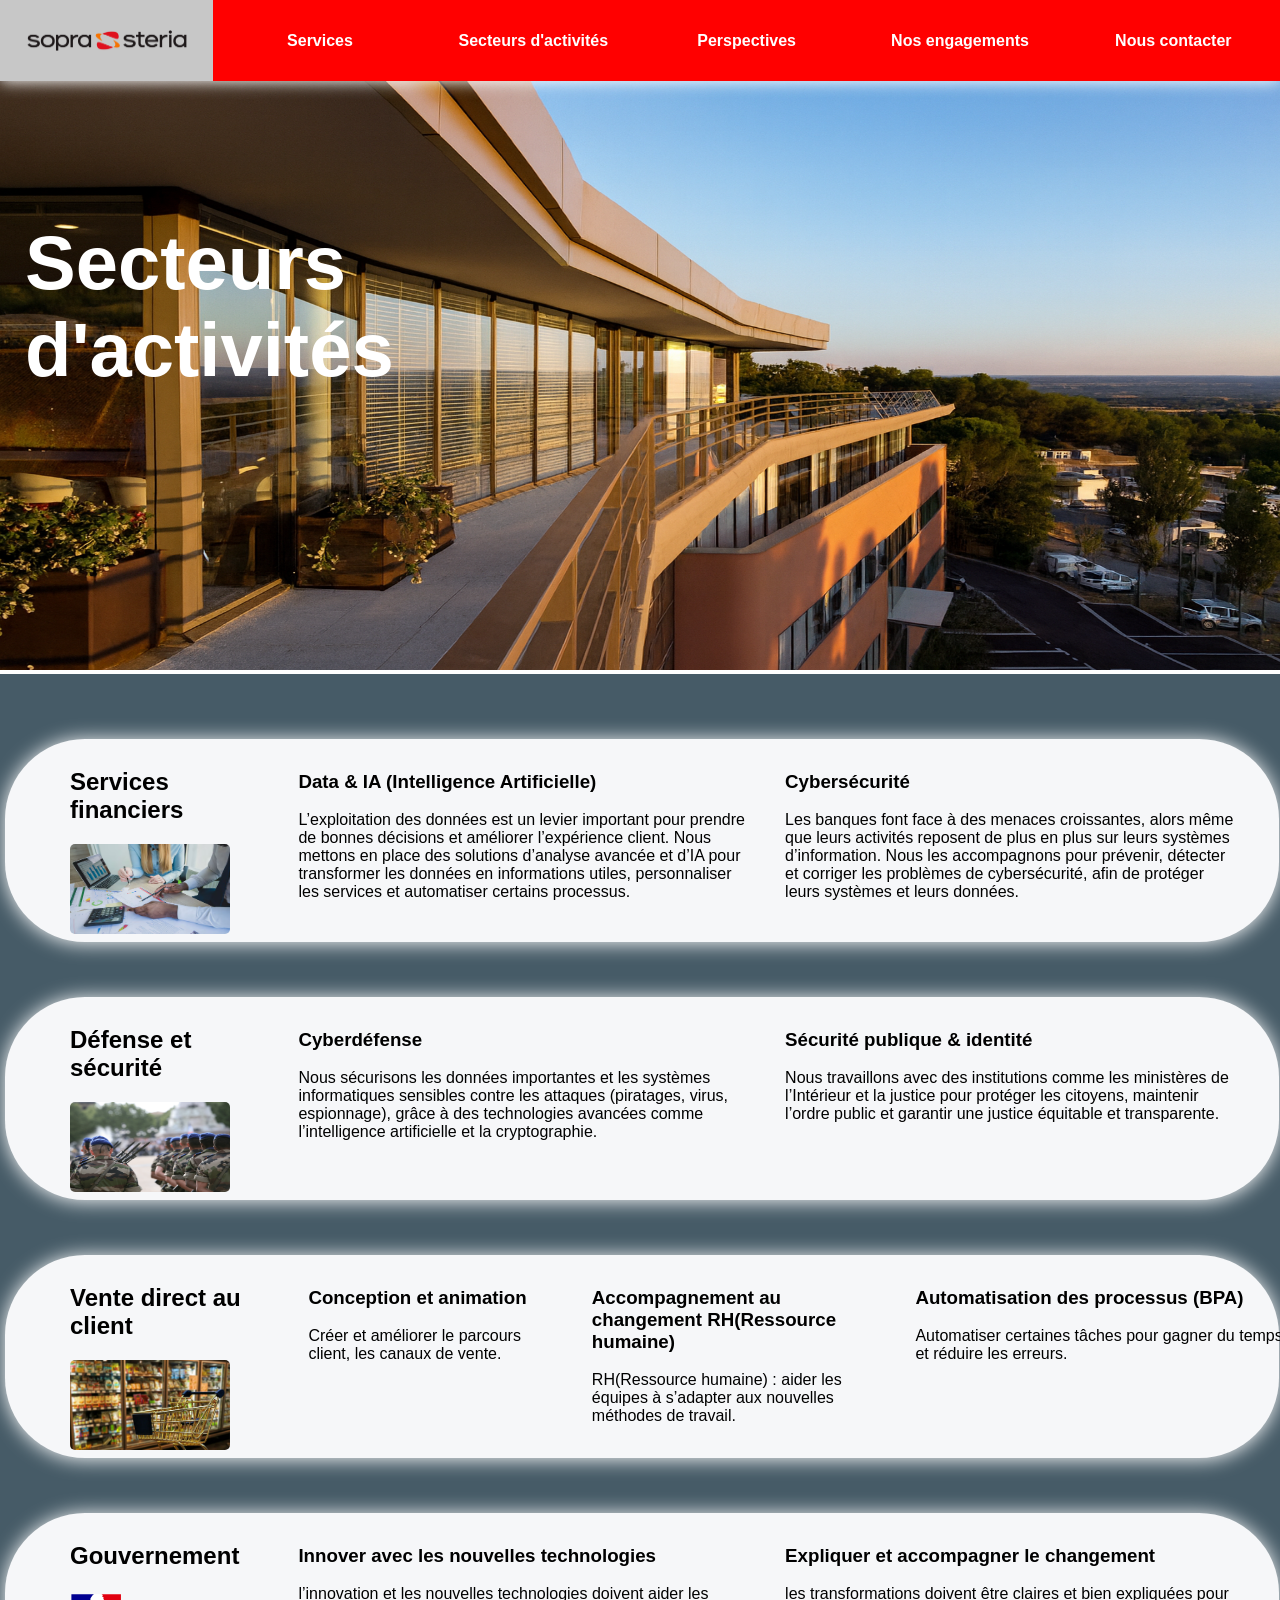
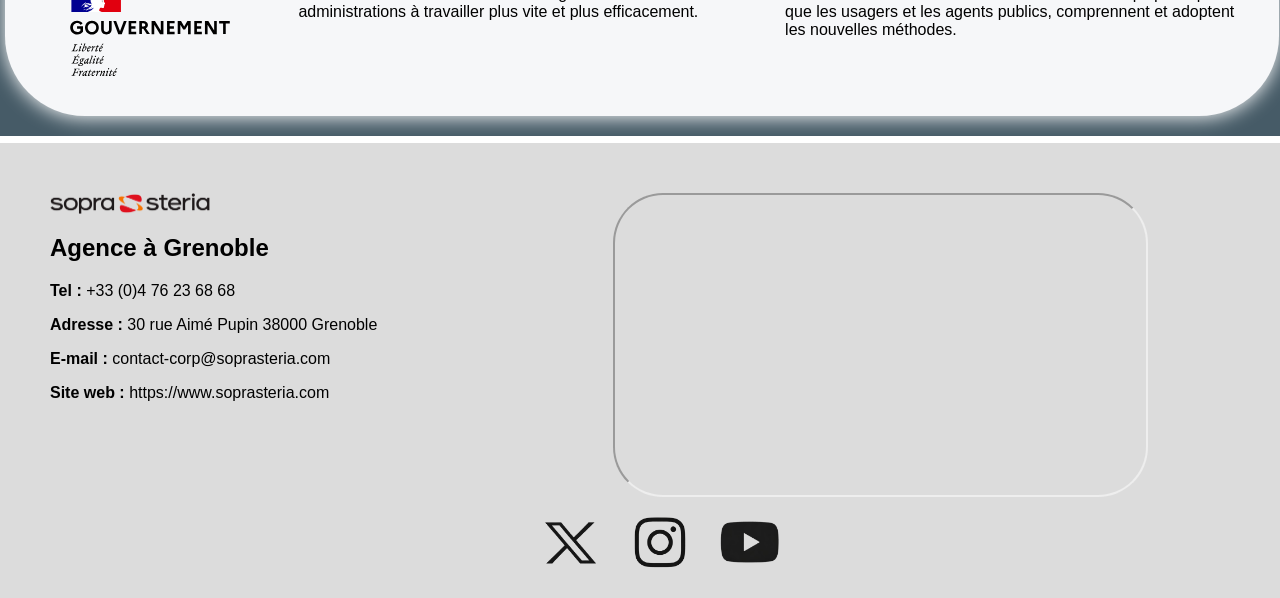
<file: Secteur d'activité/Secteurd'activité.html>
<!DOCTYPE html>
<html lang="fr">

<head>
    <meta charset="UTF-8">
    <meta name="viewport" content="width=device-width, initial-scale=1.0">
    <title>Secteurs d'activités - Sopra Steria</title>
    <link rel="shortcut icon" href="./image/logo_sopra_stéria.png">
    <link rel="stylesheet" href="./Secteurd'activité.css">
    <link rel="stylesheet" href="../Nav/nav.css">
    <link rel="stylesheet" href="../Footer/footer.css">
</head>

<body>
    <a href="#" class="open-btn">☰</a>

    <header>
        <nav>
            <a href="#" class="close-btn">X</a>
            <ul>
                <li id="logo"><a href="../index.html"><img src="../Nav/image/logo.png"
                            alt="logo sopra stéria"></a></li>
                <li><a href="../Services/Services.html">Services</a></li>
                <li id="buttonSA"><a href="./Secteurd'activité.html">Secteurs d'activités</a></li>
                <li><a href="../Persective/perspective.html">Perspectives</a></li>
                <li><a href="../RSE/RSE.html">Nos engagements</a></li>
                <li><a href="../nousConatcter/nousContacter.html">Nous contacter</a></li>
            </ul>
        </nav>

    </header>

    <main>
        <div class="imgHeaderPage">
            <img src="./image/batiment.png" alt="batiment">
            <h1>Secteurs d'activités</h1>
        </div>


        <section class="secteur_activité">

            <div class="services_financiers">

                <div class="titre_image">
                    <h2>Services financiers</h2>
                    <img src="./image/economie.avif" alt="economie">
                </div>

                <div class="paragraphe1">
                    <h3>Data & IA (Intelligence Artificielle)</h3>
                    <p>
                        L’exploitation des données est un levier important
                        pour prendre de bonnes décisions et améliorer
                        l’expérience client. Nous mettons en place des
                        solutions d’analyse avancée et d’IA pour
                        transformer les données en informations utiles,
                        personnaliser les services et automatiser certains processus.
                    </p>
                </div>

                <div class="paragraphe2">
                    <h3>Cybersécurité</h3>
                    <p>
                        Les banques font face à des menaces croissantes,
                        alors même que leurs activités reposent de plus en
                        plus sur leurs systèmes d’information.
                        Nous les accompagnons pour prévenir, détecter et
                        corriger les problèmes de cybersécurité, afin de
                        protéger leurs systèmes et leurs données.
                    </p>
                </div>


            </div>

            <div class="defense_securite">
                <div class="titre_image">
                    <h2>Défense et sécurité</h2>
                    <img src="./image/partenaires_defense_securite.png" alt="militaires">
                </div>

                <div class="paragraphe1">
                    <h3>Cyberdéfense</h3>
                    <p>
                        Nous sécurisons les données importantes et
                        les systèmes informatiques sensibles contre
                        les attaques (piratages, virus, espionnage),
                        grâce à des technologies avancées comme
                        l’intelligence artificielle et la cryptographie.
                    </p>
                </div>

                <div class="paragraphe2">
                    <h3>Sécurité publique & identité</h3>
                    <p>
                        Nous travaillons avec des institutions comme
                        les ministères de l’Intérieur et la justice pour
                        protéger les citoyens, maintenir l’ordre public
                        et garantir une justice équitable et
                        transparente.
                    </p>
                </div>
            </div>

            <div class="vente">
                <div class="titre_image">
                    <h2>Vente direct au client</h2>
                    <img src="./image/chariot.jpg" alt="chariot">
                </div>

                <div class="paragraphe1">
                    <h3>Conception et animation</h3>
                    <p>
                        Créer et
                        améliorer le parcours client, les canaux de
                        vente.
                    </p>
                </div>

                <div class="paragraphe2">
                    <h3>Accompagnement au changement
                        RH(Ressource humaine)</h3>
                    <p>
                        RH(Ressource humaine) : aider les équipes
                        à s’adapter aux nouvelles méthodes de
                        travail.
                    </p>
                </div>

                <div class="paragraphe3">
                    <h3>Automatisation des processus (BPA)</h3>
                    <p>
                        Automatiser certaines tâches pour gagner du
                        temps et réduire les erreurs.
                    </p>
                </div>
            </div>


            <div class="gouvernement">
                <div class="titre_image">
                    <h2>Gouvernement</h2>
                    <img src="./image/Gouvernement_français.svg" alt="chariot">
                </div>

                <div class="paragraphe1">
                    <h3>Innover avec les nouvelles technologies</h3>
                    <p>
                        l’innovation et les nouvelles technologies
                        doivent aider les administrations à travailler
                        plus vite et plus efficacement.
                    </p>
                </div>

                <div class="paragraphe2">
                    <h3>Expliquer et accompagner le changement</h3>
                    <p>
                        les transformations doivent être claires et
                        bien expliquées pour que les usagers et les
                        agents publics, comprennent et adoptent les
                        nouvelles méthodes.
                    </p>
                </div>

            </div>


        </section>

    </main>

    <footer>
        <div class="A">
            <div class="TXT">
                <img src="../Footer/images/Logo.png" alt="Image logo Sopra Steria">
                <div class="div1">
                    <h2>Agence à Grenoble</h2>
                    <p><strong>Tel :</strong> +33 (0)4 76 23 68 68</p>
                    <p><strong>Adresse :</strong> 30 rue Aimé Pupin 38000 Grenoble</p>
                    <p><strong>E-mail :</strong> contact-corp@soprasteria.com</p>
                    <p>
                        <strong>Site web :</strong>
                        <a href="https://www.soprasteria.com">https://www.soprasteria.com</a>
                    </p>
                </div>
            </div>
            <iframe
                src="https://www.google.com/maps/d/u/0/embed?mid=17J83iPxzueh5ibgIGOFvl0yZ_BKXL8U&ehbc=2E312F&noprof=1"></iframe>
        </div>
        <div class="réseau">
            <ul>
                <li><a href="https://x.com/soprasteria_fr" target="_blank"><img src="../Footer/images/X.png" alt=""></a>
                </li>
                <li><a href="https://www.instagram.com/soprasteria_fr/" target="_blank"><img
                            src="../Footer/images/Instagram.png" alt=""></a></li>
                <li><a href="https://www.youtube.com/SopraSteriaGroup" target="_blank"><img
                            src="../Footer/images/Youtube.png" alt=""></a></li>
            </ul>
        </div>
    </footer>

    <script src="../Nav/nav.js"></script>

</body>

</html>
</file>
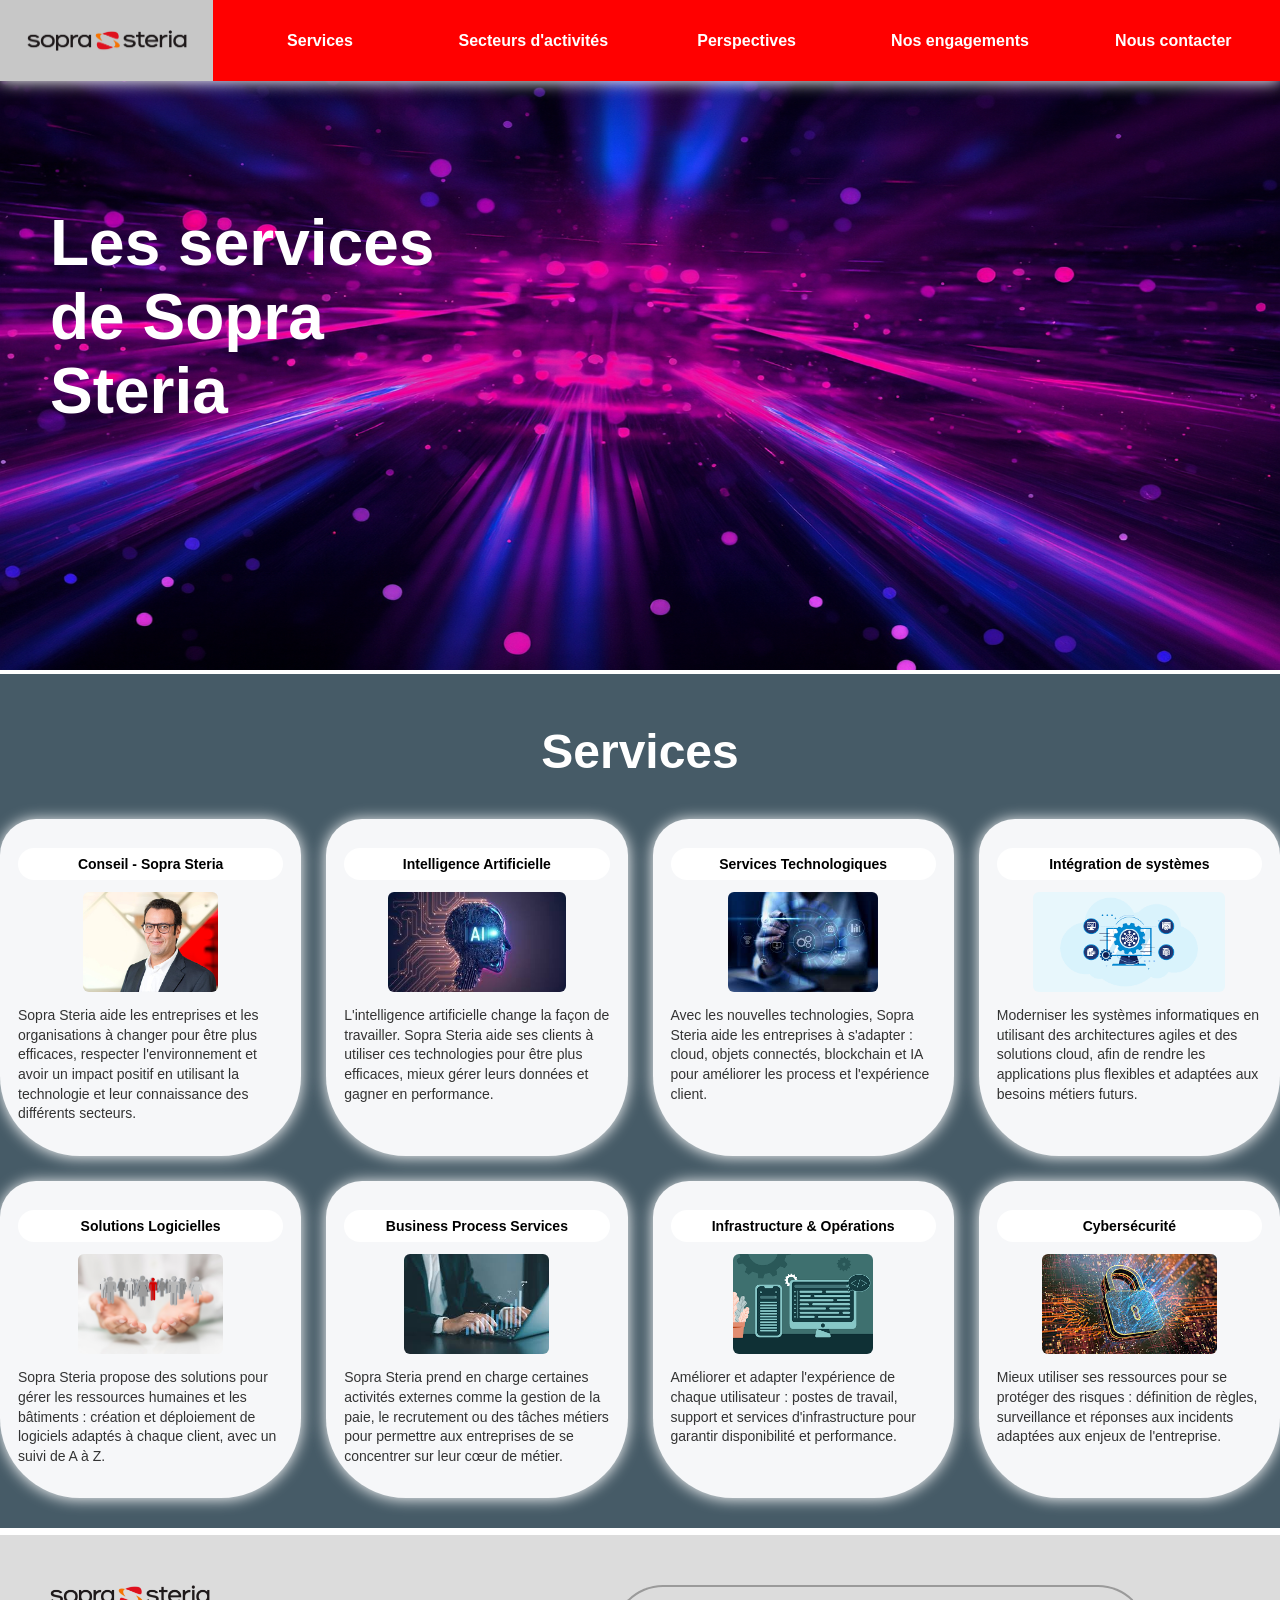
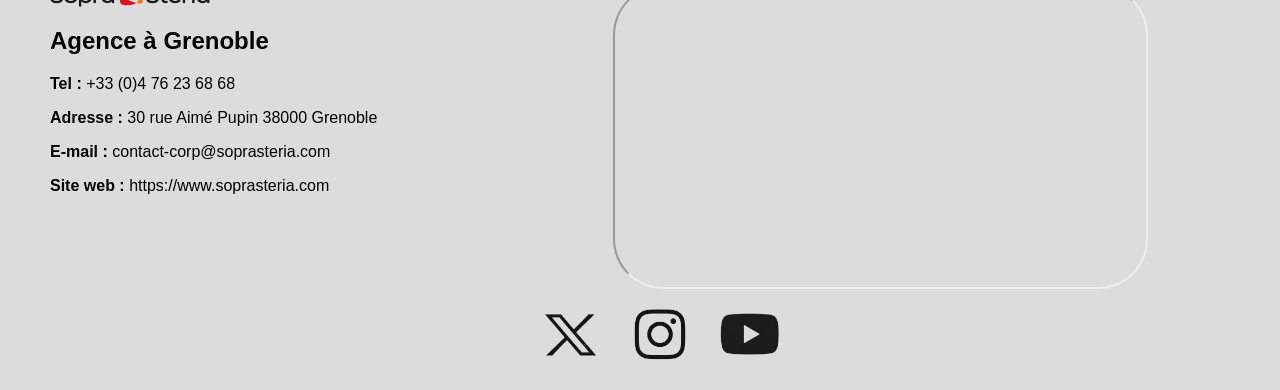
<file: Services/Services.html>
<!DOCTYPE html>
<html lang="fr">

<head>
    <meta charset="UTF-8">
    <meta name="viewport" content="width=device-width, initial-scale=1.0">
    <title>Services - Sopra Steria</title>
    <link rel="shortcut icon" href="./images/logo_sopra_stéria.png">
    <link rel="stylesheet" href="./Services.css">
    <link rel="stylesheet" href="../Nav/nav.css">
    <link rel="stylesheet" href="../Footer/footer.css">
</head>

<body>
    <a href="#" class="open-btn">☰</a>

    <header>
        <nav class="burger">
            <a href="#" class="close-btn">X</a>
            <ul>
                <li id="logo"><a href="../index.html"><img src="../Nav/image/logo.png"
                            alt="logo sopra stéria"></a></li>
                <li><a href="../Services/Services.html">Services</a></li>
                <li id="buttonSA"><a href="../Secteur d'activité/Secteurd'activité.html">Secteurs d'activités</a></li>
                <li><a href="#">Perspectives</a></li>
                <li><a href="../RSE/RSE.html">Nos engagements</a></li>
                <li><a href="../nousConatcter/nousContacter.html">Nous contacter</a></li>
            </ul>
        </nav>

    </header>

    <main>
        <div class="imgHeaderPage">
            <h2>Les services de Sopra Steria</h2>
            <img src="./images/fond.png" alt="batiment">
        </div>


        <section class="service">

            <h1>Services</h1>


            <section class="services">
                <article class="service2">
                    <h2 class="titre">Conseil - Sopra Steria</h2>
                    <div class="media"><img src="./images/monsieur.png" alt="Conseil"></div>
                    <p class="texte">Sopra Steria aide les entreprises et les organisations à changer pour être plus
                        efficaces, respecter l'environnement et avoir un impact positif en utilisant la technologie et
                        leur connaissance des différents secteurs.</p>
                </article>

                <article class="service2">
                    <h2 class="titre">Intelligence Artificielle</h2>
                    <div class="media"><img src="./images/IA.png" alt="Intelligence Artificielle"></div>
                    <p class="texte">L'intelligence artificielle change la façon de travailler. Sopra Steria aide
                        ses clients à utiliser ces technologies pour être plus efficaces, mieux gérer leurs données et
                        gagner en performance.</p>
                </article>

                <article class="service2">
                    <h2 class="titre">Services Technologiques</h2>
                    <div class="media"><img src="./images/techno.png" alt="Services Technologiques"></div>
                    <p class="texte">Avec les nouvelles technologies, Sopra Steria aide les entreprises à s'adapter
                        : cloud, objets connectés, blockchain et IA pour améliorer les process et l'expérience client.
                    </p>
                </article>

                <article class="service2">
                    <h2 class="titre">Intégration de systèmes</h2>
                    <div class="media"><img src="./images/systeme.png" alt="Intégration de systèmes"></div>
                    <p class="texte">Moderniser les systèmes informatiques en utilisant des architectures agiles et
                        des solutions cloud, afin de rendre les applications plus flexibles et adaptées aux besoins
                        métiers futurs.</p>
                </article>

                <article class="service2">
                    <h2 class="titre">Solutions Logicielles</h2>
                    <div class="media"><img src="./images/solution.png" alt="Solutions Logicielles"></div>
                    <p class="texte">Sopra Steria propose des solutions pour gérer les ressources humaines et les
                        bâtiments : création et déploiement de logiciels adaptés à chaque client, avec un suivi de A à
                        Z.</p>
                </article>

                <article class="service2">
                    <h2 class="titre">Business Process Services</h2>
                    <div class="media"><img src="./images/business.png" alt="Business Process"></div>
                    <p class="texte">Sopra Steria prend en charge certaines activités externes comme la gestion de
                        la paie, le recrutement ou des tâches métiers pour permettre aux entreprises de se concentrer
                        sur leur cœur de métier.</p>
                </article>

                <article class="service2">
                    <h2 class="titre">Infrastructure & Opérations</h2>
                    <div class="media"><img src="./images/infrastructure.png" alt="Infrastructure"></div>
                    <p class="texte">Améliorer et adapter l'expérience de chaque utilisateur : postes de travail,
                        support et services d'infrastructure pour garantir disponibilité et performance.</p>
                </article>

                <article class="service2">
                    <h2 class="titre">Cybersécurité</h2>
                    <div class="media"><img src="./images/cyber.png" alt="Cybersécurité"></div>
                    <p class="texte">Mieux utiliser ses ressources pour se protéger des risques : définition de
                        règles, surveillance et réponses aux incidents adaptées aux enjeux de l'entreprise.</p>
                </article>

            </section>
        </section>
    </main>
    <footer>
        <div class="A">
            <div class="TXT">
                <img src="../Footer/images/Logo.png" alt="Image logo Sopra Steria">
                <div class="div1">
                    <h2>Agence à Grenoble</h2>
                    <p><strong>Tel :</strong> +33 (0)4 76 23 68 68</p>
                    <p><strong>Adresse :</strong> 30 rue Aimé Pupin 38000 Grenoble</p>
                    <p><strong>E-mail :</strong> contact-corp@soprasteria.com</p>
                    <p>
                        <strong>Site web :</strong>
                        <a href="https://www.soprasteria.com">https://www.soprasteria.com</a>
                    </p>
                </div>
            </div>
            <iframe
                src="https://www.google.com/maps/d/u/0/embed?mid=17J83iPxzueh5ibgIGOFvl0yZ_BKXL8U&ehbc=2E312F&noprof=1"></iframe>
        </div>
        <div class="réseau">
            <ul>
                <li><a href="https://x.com/soprasteria_fr" target="_blank"><img src="../Footer/images/X.png" alt=""></a>
                </li>
                <li><a href="https://www.instagram.com/soprasteria_fr/" target="_blank"><img
                            src="../Footer/images/Instagram.png" alt=""></a></li>
                <li><a href="https://www.youtube.com/SopraSteriaGroup" target="_blank"><img
                            src="../Footer/images/Youtube.png" alt=""></a></li>
            </ul>
        </div>
    </footer>

    <script src="../Nav/nav.js"></script>
</body>

</html>
</file>
<file: Acceuil/Acceuil.css>
body {
    margin: 0;
    font-family: Hurme Geometric Sans\ 3, sans-serif;
}

main {}

/* ------------------------------- header page --------------------------------------- */

/* image + titre; header ; button*/

.imgHeaderPage {
    width: 100%;
    height: 100%;
    position: relative;
}

.imgHeaderPage h1 {
    position: absolute;
    z-index: 2;
    top: 25%;
    left: 25px;
    color: white;
    width: 46%;
    font-size: 76px;
}

.imgHeaderPage img {
    height: 60rem;
    width: 100%;
    position: relative;
    z-index: 1;
}


#boutonContacter {
    display: flex;
    align-items: center;
    position: absolute;
    left: 50%;
    top: 80%;
    z-index: 1;
    /* width: 10%;
    height: 20px; */
    padding: 20px;
    background-color: red;
    border: none;
    border-radius: 10px;
    box-shadow: 0px 1px 7px red;
    color: white;
    font-weight: bold;
    text-decoration: none;
    transition: all 0.5s;
}

#boutonContacter:hover {
    color: black;
    border-radius: 15px;
    transform: translateY(-5px);
}


/* ------------------------------- présentation --------------------------------------- */


.presentations {
    padding: 100px 312px;
    height: 135rem;
    display: grid;
    grid-template-columns: repeat(1, minmax(200px, 1fr));
    gap: 10rem;
    background-color: #465b67;
}

.presentation{
    
}

.conteneur {
    display: grid;
    grid-template-columns: repeat(2, 50%);
    background-color: #efebe2;
    border-radius: 30px;
    box-shadow: 0 0 10px black;
}


.img-titre img {
    width: 100%;
    height: 100%;
    border-radius: 30px;
}


.presentations h3 {
    text-align: center;
    font-size: 55px;
}

.chiffres {
    margin: 0 0 8px;
    font-weight: bold;
    font-size: 45px;
    box-shadow: 0px 1px 40px white;
    border-radius: 18px;
    color: white;
    text-align: center;
}


.contenu {
    display: flex;
    flex-direction: column;
    align-items: center;
    justify-content: center;
    padding: 60px;
}

.contenu p {
    font-size: 30px;
    text-align: center;
}

.texte {
    margin: 0;
    margin: 0;
    margin: 0 0 8px;
    font-weight: bold;
    font-size: 20px;
}


/* ----------------------------------- medias queries ------------------------------------------- */


@media screen and (max-width: 800px) {

    /* image + h1 + bouton */

    .imgHeaderPage img {
        height: 220px
    }

    .imgHeaderPage h1 {
        top: 25%;
        font-size: 20px;
        width: 51%;
    }

    .imgHeaderPage a {
        margin: 0px 10rem;
        top: 65%;
    }


    #boutonContacter {
        width: 72px;
    }

    .presentation {
        display: flex;
        flex-direction: column;
        align-items: center;
        height: 165rem;
    }

    .presentation1,
    .presentation2,
    .presentation3,
    .presentation4 {
        height: 20%;
        width: 85%;
        font-size: 13px;
    }

    .presentation1 p,
    .presentation2 p,
    .presentation3 p {
        font-size: 13px;
    }

    #p3img2,
    .presentation4 img {
        display: none;
    }

    /* presentation 4 */

    .presentation4 h3 {
        font-size: 25px;
    }


    .chiffres {
        font-size: 35px;
    }

    .texte {
        font-size: 18px;
    }
}

@media screen and (max-width: 1024px) {
    .presentations {
        padding: 80px 60px;
        height: auto;
        gap: 6rem;
    }

    .conteneur {
        grid-template-columns: 1fr;
    }

    .img-titre img {
        height: 300px;
    }
}

@media screen and (max-width: 800px) {

    .imgHeaderPage img {
        height: 220px;
    }

    .imgHeaderPage h1 {
        top: 20%;
        font-size: 20px;
        width: 51%;
    }

    .imgHeaderPage a {
        margin: 0;
        left: 50%;
        transform: translateX(-50%);
        top: 65%;
    }

    #boutonContacter {
        width: auto;
        padding: 12px 20px;
        font-size: 14px;
    }

    .presentations {
        padding: 40px 20px;
        height: auto;
        gap: 3rem;
    }

    .presentation {
        display: flex;
        flex-direction: column;
        align-items: center;
        height: auto;
    }

    .conteneur {
        grid-template-columns: 1fr;
    }

    .presentation1,
    .presentation2,
    .presentation3,
    .presentation4 {
        height: auto;
        width: 90%;
        font-size: 13px;
    }

    .presentation1 p,
    .presentation2 p,
    .presentation3 p {
        font-size: 13px;
    }

    #p3img2,
    .presentation4 img {
        display: none;
    }

    .presentation4 h3 {
        font-size: 25px;
    }

    .chiffres {
        font-size: 28px;
    }

    .texte {
        font-size: 16px;
    }
}

@media screen and (max-width: 480px) {
    .imgHeaderPage h1 {
        font-size: 16px;
        width: 60%;
    }

    .presentations h3 {
        font-size: 32px;
    }

    .contenu p {
        font-size: 18px;
    }
}
</file>
<file: Nav/nav.css>
nav {
    width: 100%;
    height: 100%;
    position: fixed;
    z-index: 3;
    transform: translateY(-121vh);
    transition: transform 0.2s;
    background-color: #4f4f4f;
    font-family: Hurme Geometric Sans\ 3, sans-serif;
}


nav ul li a img {
    width: 230px;
    height: auto;
}

nav.visible {
    transform: translateY(0%);
}

nav ul{
    display: flex;
    flex-direction: column;
    list-style-type: none;
    gap: 20px;
}

nav ul li{
    font-size: 35px;
}

.open-btn {
    font-size: 40px;
    text-decoration: none;
    color: white;
    position: absolute;
    z-index: 2;
    padding-left: 10px;
}

.close-btn{
    font-size: 40px;
    color: white;
    text-decoration: none;
    padding-left: 10px;
}

nav ul li a {
    text-decoration: none;
    color: white;
}


@media screen and (min-width : 800px) {
    .close-btn{
        display: none;
    }

    .open-btn{
        display: none;
    }

    nav {
        width: 100%;
        position: fixed;
        height: 9%;
        box-shadow: 0px 1px 15px white;
        z-index: 3;
        transform: translateY(0);
    }

    nav ul {
        display: grid;
        grid-template-columns: repeat(6, 1fr);
        padding-right: 20px;
        list-style-type: none;
        margin: 0 0;
        height: 100%;
        padding-left: 0;
        width: 100%;
        gap: 0;
    }

    nav ul li {
        background-color: red;
        text-align: center;
        font-weight: bold;
        font-size: 16px;
    }


    nav ul li:hover {
        background-color: orange;
        box-shadow: 0px 1px 15px red;
        transition: box-shadow 0.5s;

    }

    nav ul li a img {
        width: 160px;
        height: auto;
    }

    nav ul li a {
        text-decoration: none;
        color: white;
        height: 100%;
        width: 100%;
        display: flex;
        align-items: center;
        justify-content: center;
    }

    #logo {
        background-color: rgb(199, 199, 199);
    }

    #logo:hover {
        background-color: orange;
    }

}
</file>
<file: Footer/footer.css>
footer{
    font-family: Hurme Geometric Sans\ 3, sans-serif;
    margin-top: 7px;
    background-color: gainsboro;
    padding: 50px;
    padding-bottom: 5px;
    height: 25%;
}

footer .A{
    display: flex;
    flex-direction: row;
    gap: 20%;
}

footer .TXT{
    display: flex;
    flex-direction: column;
}

footer img{
    width: 160px;
}

footer .div1 {
    align-content: center;
    justify-content: center;
}

footer p a{
    text-decoration: none;
    color: black;
}

footer iframe{
    border-radius: 50px;
    height: 300px;
    width: 45%;
}

footer .com strong{
    font-size: 25px;
}

footer .com{
    width: 320px;
    align-content: center;
}


/*RESEAU*/
footer div ul{
    display: flex;
    list-style-type: none;
    gap: 20px;
    justify-content: center;
}

footer div > ul li a img {
    width: 70px;
}

footer div ul li a:hover img{
    transform: scale(1.20);
    transition: transform 0.2s;
}

@media (max-width: 800px) {
    footer{
        width: 100%;
        padding: 0;
    }

    .reseau{
        display: flex;
        justify-content: center;
    }

    footer div ul{
        padding: 0;
    }

    footer .A{
        display: grid;
        grid-template-columns: 45% 45%;
        padding: 15px;
    }

    footer iframe{
        width: 75%;
        height: 330px;
    }
}
</file>
<file: nousConatcter/nousContacter.css>
body{
  width: 100%;
  margin: 0px;
  font-family: Hurme Geometric Sans\ 3,sans-serif;
}

main{
  display: flex;
  flex-direction: column;
  background-color: #465b67;
}

.img1 h1 {
    position: absolute;
    z-index: 2;
    top: 25%;
    left: 40px;
    color: white;
    width: 20%;
    font-size: 76px;
}

.img1 img {
    height: 670px;
    width: 100%;
    position: relative;
    z-index: 1;
}

/* Nous connaître */

.nousConnaître{
  background-color: lightgray;
  display: flex;
  flex-direction: row;
  justify-content: space-evenly;
  align-self: center;
  border-radius: 100px;
  width: 50%;
  padding: 10px;
  margin-top: 20px;
  box-shadow: 0 0 5px black;
}

.nousConnaître:hover{
  box-shadow: 0px 1px 30px white;
    transition: box-shadow 0.2s;
}

.nousConnaître h4{
  font-size: 25px;
}

.nousConnaître img{
  height: 200px;
  width: 130px;
}

.nousConnaître p{
  width: 50%;
  display: flex;
  align-items: center;
}


/* ===== FORMULAIRE ===== */
section {
  padding: 60px 20px;
}

.stage{
  display: flex;
  justify-content: center;
  width: 70%;
  margin-left: 75px;
}

form {
  max-width: 600px;
  margin: auto;
  background-color: gainsboro;
  padding: 30px;
  border-radius: 14px;
  box-shadow: 0 0 5px black;
}

form h2{
    text-align: center;
}

#input:focus{
  background-color: #7b7b7b62;
}

.bloc1 {
  display: flex;
  gap: 20px;
}

.bloc2 {
  display: flex;
  flex-direction: column;
  margin-bottom: 15px;
  width: 100%;
}

label {
  font-weight: bold;
  font-size: 14px;
  margin-bottom: 6px;
}

input, select, textarea {
  padding: 12px;
  border-radius: 8px;
  border: 1px solid #ccc;
  font-size: 14px;
}

.bloc2 textarea{
  height: 110px;
}

.envoyer {
  width: 100%;
  padding: 14px;
  border: none;
  border-radius: 10px;
  background-color: #e74c3c;
  color: white;
  font-size: 16px;
}

.envoyer:hover {
  background: #c0392b;
  cursor: pointer;
}

.reset{
  width: 100%;
  padding: 14px;
  border: none;
  border-radius: 10px;
  background-color: #80808096;
  color: white;
  font-size: 16px;
  margin-bottom: 10px;
}

.reset:hover {
  background: #808080e8;
  cursor: pointer;
}

/* ===========================
   PATCH RESPONSIVE (MINIMAL)
   =========================== */

/* 1) image (img1) : pleine largeur, crop propre */


/* 2) Zone "Direction" : centrage + largeur max */


/* 3) Images des personnes : taille contrôlée + arrondi */
main .div1 img,
main .div2 img{
  width: 220px;
  height: 220px;
  
  border-radius: 12px;
  display: block;
  margin: 0 auto;
}

/* 4) Bulles texte : ne pas dépasser + centrage */
main .div1 p,
main .div2 p{
  max-width: 320px;
  margin: 12px auto 0;
  background-color: gainsboro;
  border-radius: 20px;
  padding: 16px;
}

/* ORGANIGRAMME */
main .div1,
main .div2{
  max-width: 1100px;
  margin: 0 auto;
  padding: 30px 16px;
}

main .div1 div,
main .div2 div{
  display: flex;
  flex-direction: column;
  align-items: center;
}

/* Titre */
.organigrammeTitre{
  text-align: center;
  font-size: 50px;
  font-weight: bold;
  margin: 40px 0 30px;
}

.div1 img, .div2 img{
  box-shadow: 0 0 5px black;
  object-fit: cover;
}

main .div1 p, .div2 p{
  box-shadow: 0 0 5px black;
  font-weight: bold;
}

/* NIVEAU 1 */
main .div1{
  display: flex;
  flex-direction: column;
  align-items: center;
  gap: 30px;
  position: relative;
}

main .div1{
    display: flex;
    flex-direction: column;
    align-items: center;
    gap: 30px;
    position: relative;
}

main .div1 p{
    max-width: 320px;
    margin: 12px auto 0;
    background-color: gainsboro;
    border-radius: 20px;
    padding: 16px;
}

/* Ligne verticale */
main .div1::after{
  content: "";
  width: 4px;
  height: 60px;
  background: #bbb;
  margin-top: -10px;
}

/* Ligne horizontale */
main .div2::before{
  content: "";
  position: absolute;
  top: -30px;
  left: 10%;
  width: 80%;
  height: 4px;
  background: #bbb;
}


/* NIVEAU 2 */
main .div2{
  display: flex;
  justify-content: center;
  gap: 30px;
  flex-wrap: wrap;
  margin-top: 30px;
  position: relative;
}

main .div2 > div{
  width: 260px;
  text-align: center;
}


.div2{
    display: flex;
    justify-content: center;
    gap: 30px;
    flex-wrap: wrap;
    margin-top: 30px;
    position: relative;
}

.div2 p{
    max-width: 320px;
    margin: 12px auto 0;
    background-color: gainsboro;
    border-radius: 20px;
    padding: 16px;
}

main .div2 > div{
    width: 220px;
    text-align: center;
    display: flex;
    flex-direction: column;
    align-items: center;
}

main .div2 img{
    width: 170px;
    height: 170px;
}

main .div2 p{
    max-width: 220px;
    font-size: 13px;
    padding: 12px;
  }

@media screen and (max-width: 800px) {
  .img1 img{
    height: 220px;
  }

  .img1 h1{
    top: 7%;
    font-size: 26px;
    width: 30%;
  }
  /* nous connaître */

  .nousConnaître{
    display: flex;
    flex-direction: column;
    align-items: center;
    border-radius: 40px;
    width: 80%;
  }

  .nousConnaître h4{
    font-size: 21px
  }
  
  .nousConnaître p{
    width: 100%;
  }

  /* formulaire */

  form{
    width: 70%;
  }

  .bloc1{
    display: flex;
    flex-direction: column;
  }

  .stage{
    margin-left: 35px;
  }

  .envoyer{
    font-size: 13px;
  }

  /* organigramme */

  main .div1 p{
    width: 65%;
  }

  main .div1::after{
    display: none;
  }

  main .div2::before{
    display: none;
  }
  
}
</file>
<file: Persective/perspectives.css>
html, body { margin: 0; padding: 0; }
main img { max-width: 100%; display: block; }

:root{
  --bg-page: #465b67;
  --bloc-bg: #3f515c;
  --title-bg: #c7ced4;
  --text-dark: #24323a;
  --container: 1100px;
}

body{
  font-family: "Hurme Geometric Sans 4", sans-serif;
}

main{
  color: white;
}
/* background */
.background{
  min-height: 220px;
  background-image: url("image/perspective-background.png");
  background-size: cover;
  background-position: center;
  position: relative; /* important pour placer ::after */
}

/* ligne blanche + glow ENTRE background et page */
.background::after{
  content: "";
  position: absolute;
  bottom: 0;
  width: 100%;
  height: 3px;
  background: #fff;
  box-shadow:
    0 0 6px rgba(255,255,255,0.9),
    0 0 12px rgba(255,255,255,0.6);
  z-index: 1;
}

.background__overlay{
  position: absolute;
  inset: 0;
  background: linear-gradient(90deg, rgba(0,0,0,0.45), rgba(0,0,0,0.10));
  display: flex;
  align-items: center;
}

.background__title{
  padding: 0 18px;
}

/* Page content */
.page{
  background: var(--bg-page);
  padding: 18px 0 30px;
}

.container{
  width: min(var(--container), 100% - 32px);
  margin: 0 auto;
}

.page-intro{
  margin: 16px 0 24px;
  color: white;
}

.page-intro__title{

  margin: 0 0 8px;
  font-size: 1.2rem;

}

/* trait décoratif fin */
.page-intro__title::after{
  content: "";
  display: block;
  width: 150px;
  height: 3px;
  margin-top: 6px;

  background: #ff0000;
  border-radius: 2px;
  opacity: 0.85;
}

.page-intro__text{
  margin: 0;
  font-size: 0.95rem;
  line-height: 1.4;

}

/* ========== Blocs ========== */
.bloc{
  background: var(--bloc-bg);
  border-radius: var(--radius);
  display: flex;
  flex-direction: column;
  margin: 0 0 18px;
  box-shadow: 0 2px 0 rgba(0,0,0,0.25);
}

.bloc__media{
  /* mobile: image en haut */

  border-radius: 12px;
  overflow: hidden;
  box-shadow:
    0 0 6px rgba(255,255,255,0.7),
    0 0 14px rgba(255,255,255,0.5); /* halo blanc */
}

.bloc__media img{
  height: 100%;
  object-fit: cover;
}

.bloc__body{
  padding: 14px 14px 16px;
}

.bloc__title{
  margin: 0 0 10px; 
  padding: 8px 10px;
  background: var(--title-bg);
  color: var(--text-dark);
  font-size: 1rem;
  border-radius: 3px;
}

.bloc__list{
  margin: 0;
  padding-left: 18px;
  line-height: 1.5;
}

.link-block{
  margin: 32px 0;
  padding: 20px 24px;

  background: rgba(255,255,255,0.06);
  border-radius: 10px;

  text-align: center;

  box-shadow:
    0 0 0 1px rgba(255,255,255,0.15),
    0 4px 12px rgba(0,0,0,0.25);
}

.link-block__icon{
  font-size: 2rem;
  margin-bottom: 8px;
}

.link-block__title{
  margin: 0 0 8px;
  font-size: 1.1rem;
}

.link-block__text{
  margin: 0;
  font-size: 0.95rem;
  line-height: 1.4;
}

.bloc2--reverse{
  background: var(--bloc-bg);
  border-radius: var(--radius);
  margin: 0 0 18px;
  box-shadow: 0 2px 0 rgba(0, 0, 0, 0.25);
}


/* ordinateur */
@media (min-width: 800px){
  .background{ height: 670px; }
  .background__title{ font-size:76px }

  .bloc{
    flex-direction: row;
    align-items: stretch;
  }

  .bloc__media{
    width: 38%;
  }

  .bloc__body{
    width: 62%;
  }

  /* Bloc 2 inversé (texte à gauche, image à droite) */
  .bloc2--reverse{
    flex-direction: row-reverse;
    display:flex;
  }
}
</file>
<file: RSE/RSE.css>
body{
    margin: 0px;
    font-size: 20px;
    font-family: Hurme Geometric Sans\ 3, sans-serif;
}

.img1 h1 {
    position: absolute;
    z-index: 2;
    top: 17%;
    left: 25px;
    color: white;
    width: 50%;
    font-size: 76px;
}

.img1 img{
    width: 100%;
    height: 670px;
}

.img1 img::after{
     content: "";
  position: absolute;
  bottom: 0;

  width: 100%;
  height: 3px;

  background: #fff;
  box-shadow:
    0 0 6px rgba(255,255,255,0.9), /* Besoin d'explication */
    0 0 12px rgba(255,255,255,0.6);
}

main{
    display: flex;
    flex-direction: column;
    align-items: center;
    gap: 80px;
    padding: 40px;
    background-color: #465b67;
    /*margin-top: 20px;*/
}

main > div{
    background-color: #f6f7f9;
    width: 55%;
    border-radius: 20px;
    box-shadow: 0 5px 16px rgba(0,0,0,0.25);    
}


main div h1{
    text-align: center;
}

main > div p{
    text-align: center;
    padding: 20px
}

section div{
    border-radius: 20px;
    background-color: #f6f7f9;
    box-shadow: 0 5px 16px rgba(0,0,0,0.45);  
    padding: 0px 40px;
}

section div:hover{
    transform: scale(1.06);
    transition: transform 0.2s;
}

/* La première section*/
.section1 {
    width: 90%;
    display: flex;
    gap: 40px;
    padding: 40px;
    border-radius: 150px;
    background-color: #f6f7f9;
    box-shadow: 0 5px 16px rgba(0,0,0,0.25);  
}

.section1 img{
    width: 35%;
    border-radius: 40px;
}

.section1 div{
    width: 40%;
    height: 70%;
}

.section1 iframe{
    border-radius: 70px;
}

/* La deuxième section*/
.section2 {
    width: 85%;
    display: grid;
    gap: 40px;
    align-items: center;
}

.section2 img{
    grid-row-start: 1;
    grid-row-end: 3;
    width: 450px;
    background-color: #f6f7f9;
    border-radius: 50px;
    border: 2px solid gainsboro;
    box-shadow: 0 5px 16px rgba(0,0,0,0.25);
}

.section2 div{
    box-shadow: 0 5px 16px rgba(0,0,0,0.25);  
}
.section2 .div1{
    grid-column: 2;
}

/*La troisième section*/
.section3 {
    width: 70%;
    display: flex;
    justify-content: space-around;
    gap: 40px;
    border-radius: 150px;
    margin-bottom: 80px;
}

.section3 div{
    padding: 20px;
    box-shadow: 0 5px 16px rgba(0,0,0,0.25); 
    text-align: center;
    flex-basis: 450px;
}

.section3 div img:first-child{
    width: 200px;
}

.section3 div img{
    width: 80%;
    border-radius: 50px;
    border: 2px solid gainsboro;
    box-shadow: 0 5px 16px rgba(0,0,0,0.25); 
}

@media (max-width: 800px) {

    body {
        font-size: 16px;
    }

    main {
        gap: 50px;
        padding: 10px;
    }

    .img1 h1{
        top: 7%;
        left: 25px;
        width: 75%;
        font-size: 35px;
    }

    .img1 img{
        height: 250px;
    }

    main > div {
        width: 75%;
        padding: 20px;
    }

    /* Section 1 */
    .section1 {
        flex-direction: column;
        align-items: center;
        border-radius: 60px;
        width: 75%;
        padding: 30px;
    }

    .section1 img,.section1 iframe {
        width: 80%;
    }

    .section1 div {
        width: 75%;
        text-align: center;
    }

    /* Section 2 */
    .section2 {
        display: flex;
        flex-direction: column;
        width: 85%;
    }

    .section2 img {
        width: 80%;
    }

    /* Section 3 */
    .section3 {
        flex-direction: column;
        width: 80%;
        margin-bottom: 40px;
    }

    .section3 div {
        width: 86%;
    }
}
</file>
<file: Services/Services.css>
body {
    background-color: white;
    margin: 0;
    font-family: Hurme Geometric Sans\ 3, sans-serif;
}

.imgHeaderPage {
    width: 100%;
    height: 100%;
}

.imgHeaderPage img {
    height: 670px;
    width: 100%;
}

.imgHeaderPage h2 {
    position: absolute;
    left: 50px;
    z-index: 1;
    top: 17%;
    color: white;
    font-size: 4rem;
    width: 35%;

}

.service2:hover {
    box-shadow: 0 1px 30px white;
    transition: box-shadow 0.5s;
}


.service {
    width: 100%;
    background-color: #465b67;
    padding: 10px 0;
    padding-bottom: 30px;
}

.site-header h1 {
    text-align: center;
    color: white;
    margin-bottom: 30px;
    font-size: 28px;
    background: rgba(255, 255, 255, 0.08);
    padding: 12px 30px;
    border-radius: 40px;
    display: inline-block;
    box-shadow: 0 4px 12px rgba(0, 0, 0, 0.3) inset;
    letter-spacing: 1px;
}


.services {
    display: grid;
    grid-template-columns: repeat(4, 1fr);
    gap: 25px;
}


.service2 {
    background: #f6f7f9;
    padding: 18px;
    border-radius: 36px 36px 80px 80px;
    box-shadow: 0 6px 20px rgba(0, 0, 0, 0.3);
}

.titre {
    text-align: center;
    background: white;
    padding: 8px 14px;
    border-radius: 25px;
    font-size: 14px;
    font-weight: bold;
    margin-bottom: 12px;
}

.media {
    display: flex;
    justify-content: center;
    margin-bottom: 12px;
}

.media img {
    max-width: 100%;
    max-height: 100px;
    border-radius: 6px;
}

.texte {
    font-size: 14px;
    line-height: 1.4;
    color: #333;
}

h1 {
    text-align: center;
    color: white;
    font-size: 3rem;
}

.service2 {
    box-shadow: 0 1px 15px white;
}


@media screen and (max-width : 800px) {
    .services {
        grid-template-columns: repeat(2, 10rem);
        padding-left: 17px;
    }

    .imgHeaderPage h2 {
        font-size: 2rem;
        width: 62%;
        top: 8%;
    }

    
.imgHeaderPage img{
    height: 250px;
}

.imgHeaderPage h1{
    font-size: 35px;
}

}
</file>
